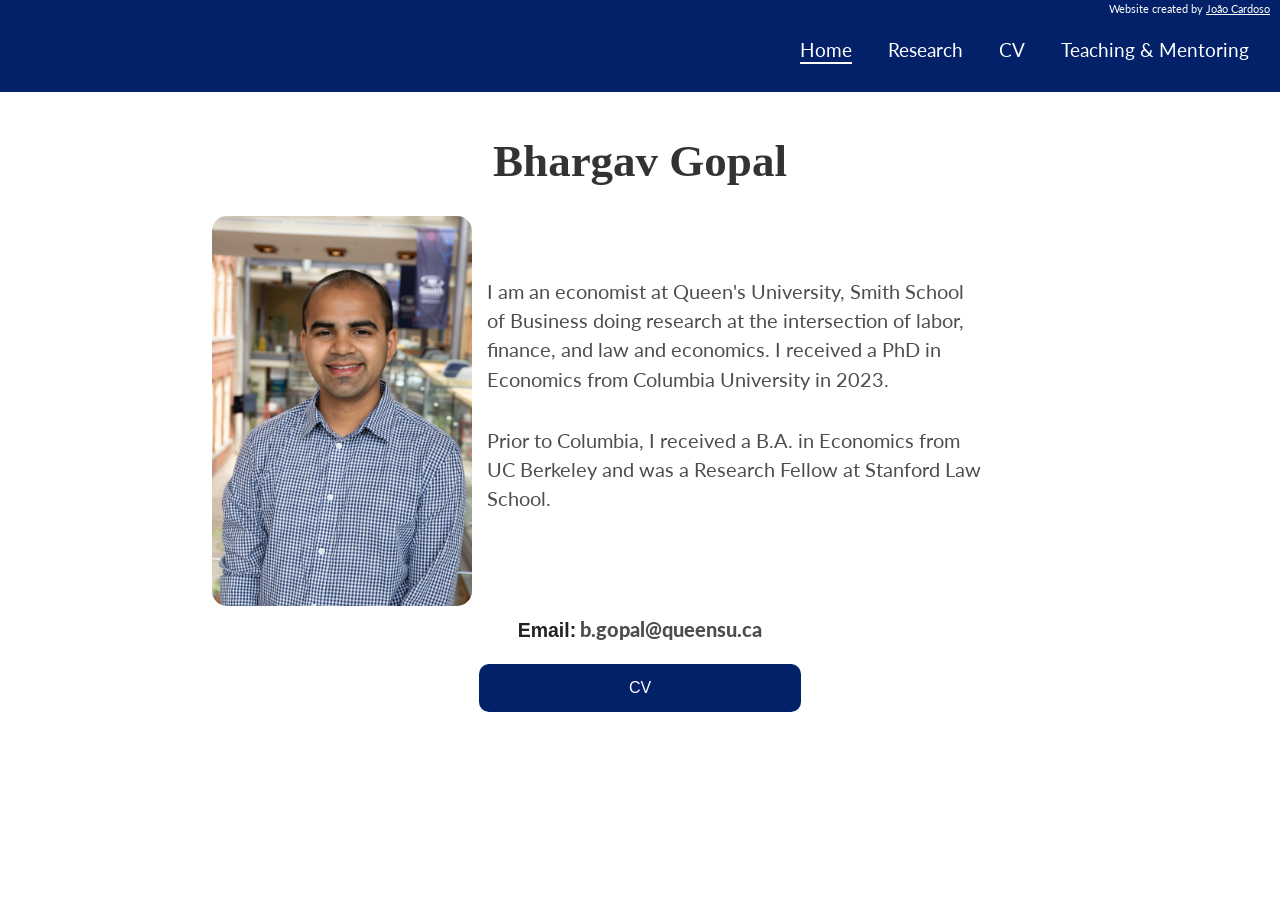
<file: index.html>
<!DOCTYPE html>
<html>
  <head>
    <title>Bhargav Gopal</title>
    <meta charset="utf-8" />
    <meta name="viewport" content="width=device-width, initial-scale=1" />
    <meta
      name="Bhargav Gopal's personal website"
      content="Developed by João Cardoso"
    />
    <meta name="author" content="João Cardoso" />
    <meta name="viewport" content="width=device-width, initial-scale=1" />
    <link rel="stylesheet" href="css/kube.css" />
    <link rel="stylesheet" href="css/custom.css" />
    <link
      href="https://fonts.googleapis.com/css?family=Lato:400,700"
      rel="stylesheet"
      type="text/css"
    />
  </head>
  <body>
    <!--Creator Credit-->
    <div class="credit">
      <p>
        Website created by
        <a href="https://www.linkedin.com/in/joaocardoso193/">João Cardoso</a>
      </p>
    </div>

    <!-- Navigation -->
    <div class="main-nav">
      <header class="group top-nav">
        <div
          class="navigation-toggle"
          data-tools="navigation-toggle"
          data-target="#navbar-1"
        >
          <span class="icon">Navigation</span>
        </div>
        <nav id="navbar-1" class="navbar item-nav">
          <ul>
            <li class="active"><a>Home</a></li>
            <li><a href="http://www.bhargavgopal.com/research">Research</a></li>
            <li><a href="http://www.bhargavgopal.com/cv">CV</a></li>
            <li>
              <a href="http://www.bhargavgopal.com/teaching">Teaching & Mentoring</a>
            </li>
          </ul>
        </nav>
      </header>
    </div>

    <!-- Introduction -->
    <div class="intro section">
      <div class="container" id="intro-container">
        <div>
          <div class="name">
            <h1>Bhargav Gopal</h1>
          </div>
          <div class="intro-text">
            <img src="img/headshot1.jpeg" alt="Avatar" />
            <div>
              <!-- /////////////////////////////////////////////////////////////////////////////////////////////////
              YOU CAN EDIT THE INTRO TEXT BY MODIFYING THE TEXT BELOW INSIDE THE '<p>' TAGS 
              ///////////////////////////////////////////////////////////////////////////////////////////////////// -->
              <p>
                I am an economist at Queen's University, Smith School of Business doing research
                at the intersection of labor, finance, and law and economics. I received a PhD in Economics from Columbia University in 2023. 
              </p>

              <p>
                Prior to Columbia, I received a B.A. in Economics from UC
                Berkeley and was a Research Fellow at Stanford Law School. 
              </p>
            </div>
          </div>
        </div>
      </div>
    </div>

    <!-- Contacts & CV -->
    <div class="contacts section">
      <div class="container">
        <label id="email-label">Email:</label>
        <a href="mailto: b.gopal@queensu.ca">b.gopal@queensu.ca</a>
        <div>
          <button
            onclick="window.open('resources/cv.pdf', '_blank');"
            id="cv-button"
          >
            CV
          </button>
        </div>
      </div>
    </div>
  </body>
</html>
</file>
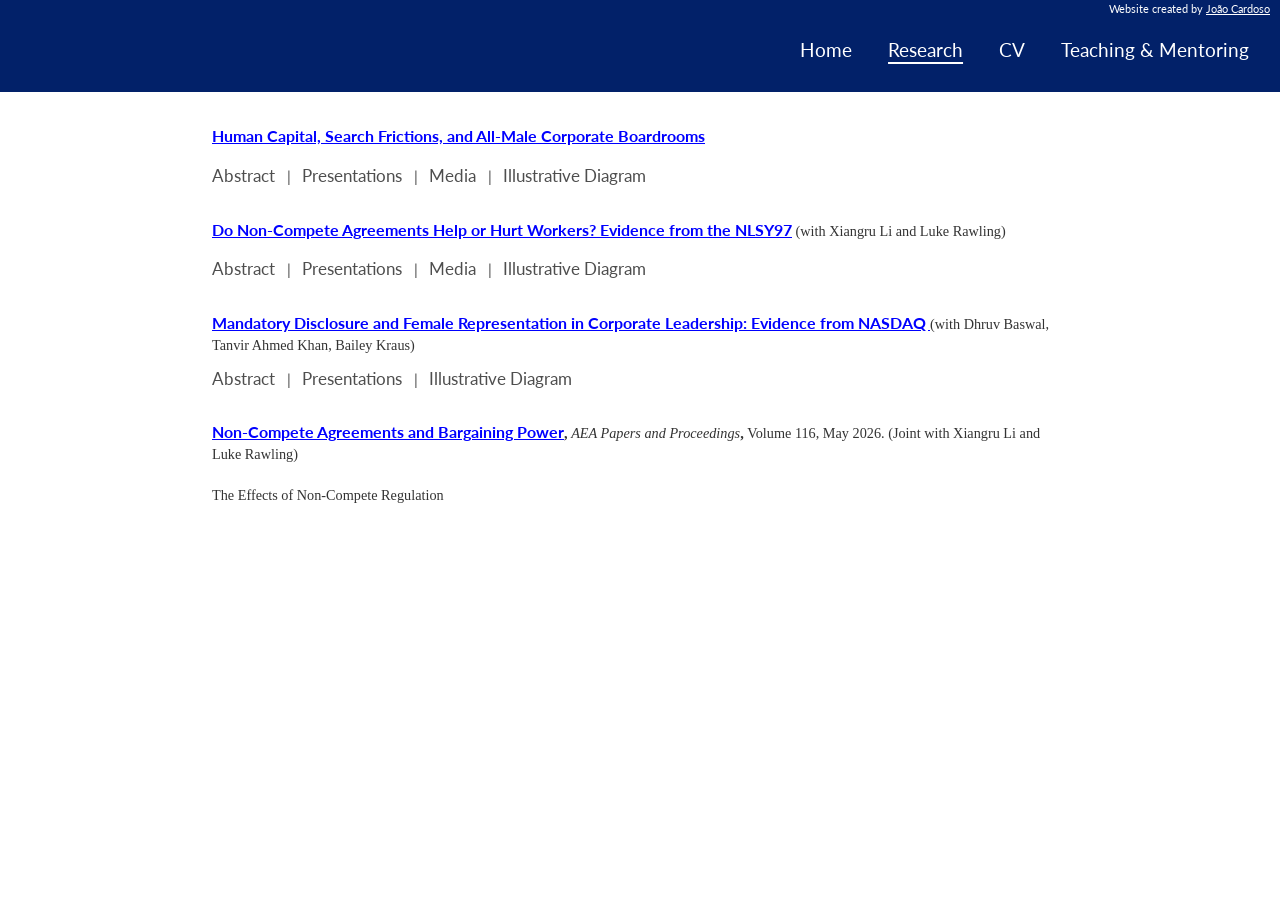
<file: research.html>
<!DOCTYPE html>
<html>
  <head>
    <title>Bhargav Gopal</title>
    <meta charset="utf-8" />
    <meta name="viewport" content="width=device-width, initial-scale=1" />
    <meta
      name="Bhargav Gopal's personal website"
      content="Developed by João Cardoso"
    />
    <meta name="author" content="João Cardoso" />
    <meta name="viewport" content="width=device-width, initial-scale=1" />
    <link rel="stylesheet" href="css/kube.css" />
    <link rel="stylesheet" href="css/custom.css" />
    <link
      href="https://fonts.googleapis.com/css?family=Lato:400,700"
      rel="stylesheet"
      type="text/css"
    />
    <style>
      .abstract-text {
        opacity: 0;
        visibility: hidden;
        max-height: 0;
        overflow: hidden;
        padding: 0;
        margin-top: 5px;
        transition: opacity 0.2s ease-in-out 0.165s, visibility 0.2s ease-in-out 0.165s, max-height 0.3s ease-in-out 0.165s, padding 0.2s ease-in-out 0.165s;
      }
      .abstract-container:hover .abstract-text {
        opacity: 1;
        visibility: visible;
        max-height: 2000px;
        padding: 10px;
        transition: opacity 0.2s ease-in-out 0.165s, visibility 0.2s ease-in-out 0.165s, max-height 0.3s ease-in-out 0.165s, padding 0.2s ease-in-out 0.165s;
      }
      .presentations-text {
        opacity: 0;
        visibility: hidden;
        max-height: 0;
        overflow: hidden;
        padding: 0;
        margin-top: 5px;
        transition: opacity 0.2s ease-in-out 0.33s, visibility 0.2s ease-in-out 0.33s, max-height 0.3s ease-in-out 0.33s, padding 0.2s ease-in-out 0.33s;
      }
      .presentations-container:hover .presentations-text {
        opacity: 1;
        visibility: visible;
        max-height: 2000px;
        padding: 10px;
        transition: opacity 0.2s ease-in-out 0.165s, visibility 0.2s ease-in-out 0.165s, max-height 0.3s ease-in-out 0.165s, padding 0.2s ease-in-out 0.165s;
      }
      .media-text {
        opacity: 0;
        visibility: hidden;
        max-height: 0;
        overflow: hidden;
        padding: 0;
        margin-top: 5px;
        transition: opacity 0.2s ease-in-out 0.33s, visibility 0.2s ease-in-out 0.33s, max-height 0.3s ease-in-out 0.33s, padding 0.2s ease-in-out 0.33s;
      }
      .media-container:hover .media-text {
        opacity: 1;
        visibility: visible;
        max-height: 2000px;
        padding: 10px;
        transition: opacity 0.2s ease-in-out 0.165s, visibility 0.2s ease-in-out 0.165s, max-height 0.3s ease-in-out 0.165s, padding 0.2s ease-in-out 0.165s;
      }
      .diagram-text {
        opacity: 0;
        visibility: hidden;
        max-height: 0;
        overflow: hidden;
        padding: 0;
        margin-top: 5px;
        transition: opacity 0.2s ease-in-out 0.33s, visibility 0.2s ease-in-out 0.33s, max-height 0.3s ease-in-out 0.33s, padding 0.2s ease-in-out 0.33s;
      }
      .diagram-container:hover .diagram-text {
        opacity: 1;
        visibility: visible;
        max-height: 2000px;
        padding: 10px;
        transition: opacity 0.2s ease-in-out 0.165s, visibility 0.2s ease-in-out 0.165s, max-height 0.3s ease-in-out 0.165s, padding 0.2s ease-in-out 0.165s;
      }
      .sections-container {
        display: inline-block;
        width: 100%;
      }
      .abstract-container,
      .presentations-container,
      .media-container,
      .diagram-container {
        display: inline-block;
        position: relative;
        margin: 0;
      }
      .section-label {
        font-weight: normal;
        font-size: 0.85em;
        display: inline-block;
      }
      .section-separator {
        margin: 0 0.5em;
        color: #4e4e4e;
      }
      .abstract-text,
      .presentations-text,
      .media-text {
        position: absolute;
        top: 100%;
        left: 0;
        z-index: 10;
        background: white;
        box-shadow: 0 2px 8px rgba(0,0,0,0.1);
        min-width: 300px;
        max-width: 900px;
        width: 90vw;
        white-space: normal;
      }
      .diagram-text {
        position: absolute;
        top: 100%;
        left: 0;
        z-index: 10;
        background: white;
        box-shadow: 0 2px 8px rgba(0,0,0,0.1);
        min-width: 400px;
        max-width: 2500px;
        white-space: normal;
      }
      /* Mobile/touch device styles - hide buttons on mobile */
      @media (hover: none) and (pointer: coarse),
      (max-width: 768px) {
        .sections-container {
          display: none !important;
        }
      }
      /* Desktop - hide link styling, show as normal text */
      /* Use (pointer: fine) to exclude touch devices like iPad that report hover */
      @media (hover: hover) and (pointer: fine) {
        .section-link-mobile {
          color: inherit;
          text-decoration: none;
          pointer-events: none;
        }
      }
    </style>
  </head>
  <body>
    <!--Creator Credit-->
    <div class="credit">
      <p>
        Website created by
        <a href="https://www.linkedin.com/in/joaocardoso193/">João Cardoso</a>
      </p>
    </div>

    <!-- Navigation -->
    <div class="main-nav">
      <header class="group top-nav">
        <div
          class="navigation-toggle"
          data-tools="navigation-toggle"
          data-target="#navbar-1"
        >
          <span class="icon">Navigation</span>
        </div>
        <nav id="navbar-1" class="navbar item-nav">
          <ul>
            <li><a href="http://www.bhargavgopal.com">Home</a></li>
            <li class="active"><a>Research</a></li>
            <li><a href="http://www.bhargavgopal.com/cv">CV</a></li>
            <li>
              <a href="http://www.bhargavgopal.com/teaching"
                >Teaching & Mentoring</a
              >
            </li>
          </ul>
        </nav>
      </header>
    </div>

    <div class="research section" id="research-section">
      <div class="container">
        <!-- /////////////////////////////////////////////////////////////////////////////////////////////////
        YOU CAN EDIT THE METADATA OF THE FIRST STUDY BY EDITING THE CONTENT INSIDE THE TAGS BELOW
        USE THE PROVIDED TEMPLATE TO ADD NEW STUDIES
        ///////////////////////////////////////////////////////////////////////////////////////////////////// -->
        <div class="study">
          <ul class="research-list list-flat">
            <li>
              <h2 style="font-size: 0.95em;">
                <a href="resources/paper1.pdf" target="_blank" style="color: blue;">Human Capital, Search Frictions, and All-Male Corporate Boardrooms</a>
              </h2>
            </li>
            <li class="sections-container">
              <span class="abstract-container">
                <a href="#paper1-abstract" class="section-label section-link-mobile">Abstract</a>
                <p id="paper1-abstract" class="abstract-text">
                  This study examines the role of search frictions and gendered differences in human capital in contributing to the persistence of all-male corporate boardrooms.
                  I use California's SB826, enacted in 2018 and requiring at least one female director on the corporate boards of listed firms by 2019, as a policy shock.
                  Using a difference-in-differences design comparing listed California-based firms to listed non-California based firms, I find the quota increased the female share of boards by 11 percentage points while increasing the share of out-of-network and first-time female directors by 3 percentage points.
                  Other measures of human capital and board quality remained stable. 
                  The traditional shift-share instrumental variables approach used in related research dramatically over-states point-estimates, as pre-reform diversity is correlated with firm-size and growth trajectories. 
                  My results indicate SB826 reduced firms' reliance on existing networks, suggesting that search frictions, rather than a lack of qualified candidates, previously contributed to the persistence of all-male boards.
                
                </p>
              </span>
              <span class="section-separator"> | </span>
              <span class="presentations-container">
                <a href="#paper1-presentations" class="section-label section-link-mobile">Presentations</a>
                <p id="paper1-presentations" class="presentations-text">
                  Interdisciplinary Seminar Series at Columbia University (2022), 
                  Discrimination and Diversity Workshop at University of East Anglia (2022), 
                  17th Annual Economics Graduate Student Conference at Washington University in St. Louis (2022), 
                  Society of Labor Economists (2024), 
                  Canadian Economics Association (2024, 2025)
                </p>
              </span>
              <span class="section-separator"> | </span>
              <span class="media-container">
                <a href="#paper1-media" class="section-label section-link-mobile">Media</a>
                <p id="paper1-media" class="media-text" style="font-size: 0.76em;">
                  <a href="https://smith.queensu.ca/insight/content/Why-Board-Gender-Quotas-Are-Nothing-to-Fear.php" target="_blank">Non-Technical Summary</a>
                </p>
              </span>
              <span class="section-separator"> | </span>
              <span class="diagram-container">
                <a href="#paper1-diagram" class="section-label section-link-mobile">Illustrative Diagram</a>
                <div id="paper1-diagram" class="diagram-text">
                  <img src="img/paper1.png" style="max-width: 1000px; width: 100%;" alt="Paper 1 Diagram" />
                </div>
              </span>
            </li>

          </ul>
        </div>

        <!-- /////////////////////////////////////////////////////////////////////////////////////////////////
        ADD NEW STUDIES BELOW USING THE PROVIDED TEMPLATE
        ///////////////////////////////////////////////////////////////////////////////////////////////////// -->

        <div class="study">
          <ul class="research-list list-flat">
            <li>
              <h2 style="font-size: 0.95em;">
                <a href="resources/paper2.pdf" target="_blank" style="color: blue;">Do Non-Compete Agreements Help or Hurt Workers? Evidence from the NLSY97</a> <span style="font-weight: normal;">(with Xiangru Li and Luke Rawling)</span>
              </h2>
            </li>

            <li class="sections-container">
              <span class="abstract-container">
                <a href="#paper2-abstract" class="section-label section-link-mobile">Abstract</a>
                <p id="paper2-abstract" class="abstract-text">

                 
While non-compete agreements (NCs) are common, the incentives driving their use across various segments of the labor market and effects on workers remain poorly understood. 
We show theoretically that for non-liquidity constrained workers, NCs compress the external wage profile and encourage firm-provided industry-specific human capital investments, which raises within-job wage growth. 
This model predicts NCs are used among workers with highly transferable skills. 
We also present a liquidity constraints model to understand NC usage among lower-wage workers.
This model shows that NCs reduce costly turnover, but do not incentivize human capital investments. 
Lower-wage workers who sign NCs receive a compensating wage differential, but contracted wages will fall below marginal product, lowering the labor share of income.
Using novel data on NC usage from the NLSY97, we find NCs are more commonly used among higher skilled workers who perform more sophisticated tasks and have higher returns on experience, consistent with NCs being used to resolve hold-up problems. 
Using a stacked difference-in-differences research design, we find that NCs raise job tenures by 6% and immediately increase wages by 10%. Six years after signing, the wage premium falls to 5%.
NCs increase wage growth for higher-wage workers but reduce wage growth for lower-wage workers. We find no evidence of increased investment in formal training or upgrading of skills, suggesting investments prompted by NCs are likely informal.
Our findings caution against blanket bans on NC usage.
          
                </p>
              </span>
              <span class="section-separator"> | </span>
              <span class="presentations-container">
                <a href="#paper2-presentations" class="section-label section-link-mobile">Presentations</a>
                <p id="paper2-presentations" class="presentations-text">
                  Queen's University Faculty-PhD Working Group (2024), 
                  Organizations and Markets Workshop at Smith School of Business (2024), 
                  European Association of Labor Economists (2024), 
                  Southern Economics Association (2024), 
                  Administrative Sciences Association of Canada (2025),
                  Canadian Public Economics Group (2025) by co-author, 
                  <a href="resources/aea_nc_slides.pdf" target="_blank" style="color: blue; font-size: inherit;">American Economics Association Non-Compete Agreements in Low-Wage Markets Session (2026): slides</a>,
                  Canadian Labour Economics Forum (2026),
                  Society of Labor Economists (planned 2026),
                  University of British Columbia, Stone Inequality Seminar Series (planned),
                  Ohio State (planned 2026),
                  IIOC (planned 2026)
                </p>
              </span>
              <span class="section-separator"> | </span>
              <span class="media-container">
                <a href="#paper2-media" class="section-label section-link-mobile">Media</a>
                <p id="paper2-media" class="media-text" style="font-size: 0.76em;">
                  <a href="https://smith.queensu.ca/insight/content/Should-Non-Compete-Agreements-Be-Non-Starters.php" target="_blank">Non-Technical Summary</a>, <a href="https://smith.queensu.ca/insight/content/Understanding-Non-Compete-Video.php" target="_blank">Video Interview</a>, <a href="https://www.thestar.com/business/noncompete-clauses-were-recently-banned-in-the-u-s-but-you-may-have-already-signed/article_295df646-08ac-11ef-ab02-1706ec797a60.html" target="_blank">Toronto Star</a>, <a href="https://atr.org/the-post-chevron-era-begins-with-a-gut-punch-to-the-ftcs-non-compete-ban/" target="_blank">Americans for Tax Reform</a>, <a href="https://www.cbc.ca/listen/live-radio/1-1414-bizdigest/clip/16177993-feds-unveil-supports-labour" target="_blank">CBC</a>
                </p>
              </span>
              <span class="section-separator"> | </span>
              <span class="diagram-container">
                <a href="#paper2-diagram" class="section-label section-link-mobile">Illustrative Diagram</a>
                <div id="paper2-diagram" class="diagram-text">
                  <img src="img/paper2.png" style="max-width: 1000px; width: 100%;" alt="Paper 2 Diagram" />
                </div>
              </span>
            </li>



          </ul>
        </div>

        <div class="study">
          <ul class="research-list list-flat">
            <li>
              <h2 style="font-size: 0.95em;">
                <a href="resources/paper3.pdf" target="_blank" style="color: blue;">Mandatory Disclosure and Female Representation in Corporate Leadership: Evidence from NASDAQ </a> <span style="font-weight: normal;">(with Dhruv Baswal, Tanvir Ahmed Khan, Bailey Kraus)</span>
              </h2>
            </li>
            <li class="sections-container">
              <span class="abstract-container">
                <a href="#disclosure-abstract" class="section-label section-link-mobile">Abstract</a>
                <p id="disclosure-abstract" class="abstract-text">
                  We study how firms and financial markets respond to mandates requiring disclosure of information. The context is NASDAQ’s board diversity rule, a comply-or-explain regulation requiring listed firms to disclose board gender composition and either appoint at least one female director or explain non-compliance. Unlike gender quotas, this disclosure-based mandate operates through market pressures rather than financial penalties, allowing reputational concerns to shape firm behavior. Using NYSE-listed firms as a control group, we find that mandatory disclosure increases female board representation by 5%, with effects concentrated among larger firms and those with higher pre-regulation Environmental, Social, and Governance ratings. Event-study evidence shows abnormal returns of approximately 0.5% for NASDAQ firms around regulatory approval and -0.5% around judicial repeal, with larger effects for firms with all-male boards. Firms that choose to explain most often cite supply-side constraints such as an inability to find qualified candidates. Our findings indicate that mandatory disclosure generates positive valuation effects but only modestly increases gender diversity in corporate leadership. 
                </p>
              </span>
              <span class="section-separator"> | </span>
              <span class="presentations-container">
                <a href="#disclosure-presentations" class="section-label section-link-mobile">Presentations</a>
                <p id="disclosure-presentations" class="presentations-text">
                  Queen's University Economics Brown Bag (2025), 
                  Queen's University Finance Brown Bag (2025), 
                  Southern Economics Association (2025), 
                  Administrative Sciences Association of Canada (2025)
                </p>
              </span>
              <span class="section-separator"> | </span>
              <span class="diagram-container">
                <a href="#disclosure-diagram" class="section-label section-link-mobile">Illustrative Diagram</a>
                <div id="disclosure-diagram" class="diagram-text">
                  <img src="img/paper3.png" style="max-width: 1000px; width: 100%;" alt="Mandatory Disclosure Diagram" />
                </div>
              </span>
            </li>
          </ul>
        </div>


        <div class="study">
          <ul class="research-list list-flat">
            <li>
              <h2 style="font-size: 0.95em;">
                <a href="resources/nc_pandp.pdf" target="_blank" style="color: blue;">Non-Compete Agreements and Bargaining Power</a>, <i style="font-weight: normal;">AEA Papers and Proceedings</i>, <span style="font-weight: normal;">Volume 116, May 2026.</span> <span style="font-weight: normal;">(Joint with Xiangru Li and Luke Rawling)</span>
              </h2>
            </li>
          </ul>
        </div>

        <div class="study">
          <ul class="research-list list-flat">
            <li>
              <h2 style="font-size: 0.95em; font-weight: normal;">
                The Effects of Non-Compete Regulation 
              </h2>
            </li>
          </ul>
        </div>


      </div>
    </div>
    <script>
      // Mobile toggle behavior - detect mobile more reliably (works on iOS and Android)
      function isMobileDevice() {
        // Check for touch capability (works on both iOS and Android)
        var hasTouch = ('ontouchstart' in window) || 
                       (navigator.maxTouchPoints > 0) || 
                       (navigator.msMaxTouchPoints > 0);
        
        // Check for mobile media query (works on both platforms)
        var isMobileMedia = window.matchMedia('(hover: none) and (pointer: coarse)').matches ||
                           window.matchMedia('(max-width: 768px)').matches;
        
        // Check user agent as fallback (for older browsers)
        var isMobileUA = /Android|webOS|iPhone|iPad|iPod|BlackBerry|IEMobile|Opera Mini/i.test(navigator.userAgent);
        
        return hasTouch && (isMobileMedia || isMobileUA || window.innerWidth <= 768);
      }
      
      function handleMobileToggle(link, e) {
        // Check if mobile on each event (in case of resize)
        var isMobile = isMobileDevice();
        
        // Only prevent default and toggle on mobile
        if (!isMobile) {
          return; // Let desktop behavior work
        }
        
        e.preventDefault();
        e.stopPropagation();
        e.stopImmediatePropagation();
        
        // Get the target element ID from the href
        var targetId = link.getAttribute('href');
        if (targetId && targetId.startsWith('#')) {
          targetId = targetId.substring(1);
        }
        var targetElement = document.getElementById(targetId);
        
        if (!targetElement) {
          return;
        }
        
        // Simple toggle - each button toggles its own content independently
        if (targetElement.classList.contains('mobile-active')) {
          // Close it
          targetElement.classList.remove('mobile-active');
          // Reset positioning
          targetElement.style.top = '';
          targetElement.style.left = '';
          targetElement.style.right = '';
        } else {
          // Open this one
          targetElement.classList.add('mobile-active');
          
          // Position content using fixed positioning relative to viewport
          // Use requestAnimationFrame for better cross-platform compatibility
          requestAnimationFrame(function() {
            var linkRect = link.getBoundingClientRect();
            var viewportHeight = window.innerHeight || document.documentElement.clientHeight;
            
            // Position directly below the button with minimal spacing (fixed is viewport-relative)
            var topPosition = linkRect.bottom + 2;
            
            // Ensure content doesn't go off-screen
            var maxTop = viewportHeight - 50; // Leave some space at bottom
            if (topPosition > maxTop) {
              // If it would go off-screen, position it above the button instead
              topPosition = Math.max(10, linkRect.top - 10);
            }
            
            // Set positioning (works on both iOS and Android)
            targetElement.style.top = topPosition + 'px';
            targetElement.style.left = '10px';
            targetElement.style.right = '10px';
            
            // Force reflow for Android browsers
            targetElement.offsetHeight;
          });
        }
      }
      
      function initMobileToggle() {
        // Add mobile class to body for CSS targeting
        if (isMobileDevice()) {
          document.body.classList.add('is-mobile');
        }
        
        // Always attach handlers, but only toggle on mobile
        // Skip links that already have handlers attached
        var allLinks = document.querySelectorAll('.section-link-mobile:not([data-mobile-handler])');
        
        allLinks.forEach(function(link) {
          // Mark as having handler attached to prevent duplicate handlers
          link.setAttribute('data-mobile-handler', 'true');
          
          var lastActionTime = 0;
          var actionHandled = false;
          
          // Unified handler function
          function handleTap(e) {
            if (!isMobileDevice()) {
              return;
            }
            
            var now = Date.now();
            // Prevent double-firing within 300ms
            if (actionHandled && (now - lastActionTime) < 300) {
              e.preventDefault();
              e.stopPropagation();
              return;
            }
            
            actionHandled = true;
            lastActionTime = now;
            
            e.preventDefault();
            e.stopPropagation();
            e.stopImmediatePropagation();
            
            // Handle the toggle
            handleMobileToggle(link, e);
            
            // Reset flag after delay
            setTimeout(function() {
              actionHandled = false;
            }, 350);
          }
          
          // Primary handler - use touchend for mobile (works on both iOS and Android)
          link.addEventListener('touchend', handleTap, { passive: false });
          
          // Click handler as fallback (for devices that need it)
          link.addEventListener('click', handleTap, { passive: false });
        });
      }
      
      // Run when DOM is ready
      function initializeWhenReady() {
        if (document.readyState === 'loading') {
          document.addEventListener('DOMContentLoaded', function() {
            initMobileToggle();
            // Retry after a short delay to catch any late-loading content
            setTimeout(initMobileToggle, 100);
          });
        } else {
          initMobileToggle();
          // Retry after a short delay to catch any late-loading content
          setTimeout(initMobileToggle, 100);
        }
      }
      
      initializeWhenReady();
      
      // Also initialize on window load as backup
      window.addEventListener('load', function() {
        initMobileToggle();
      });
      
      // Re-check on resize in case device orientation changes
      window.addEventListener('resize', function() {
        if (isMobileDevice()) {
          document.body.classList.add('is-mobile');
        } else {
          document.body.classList.remove('is-mobile');
        }
        // Re-initialize handlers on resize in case layout changed
        initMobileToggle();
      });
    </script>
  </body>
</html>
</file>
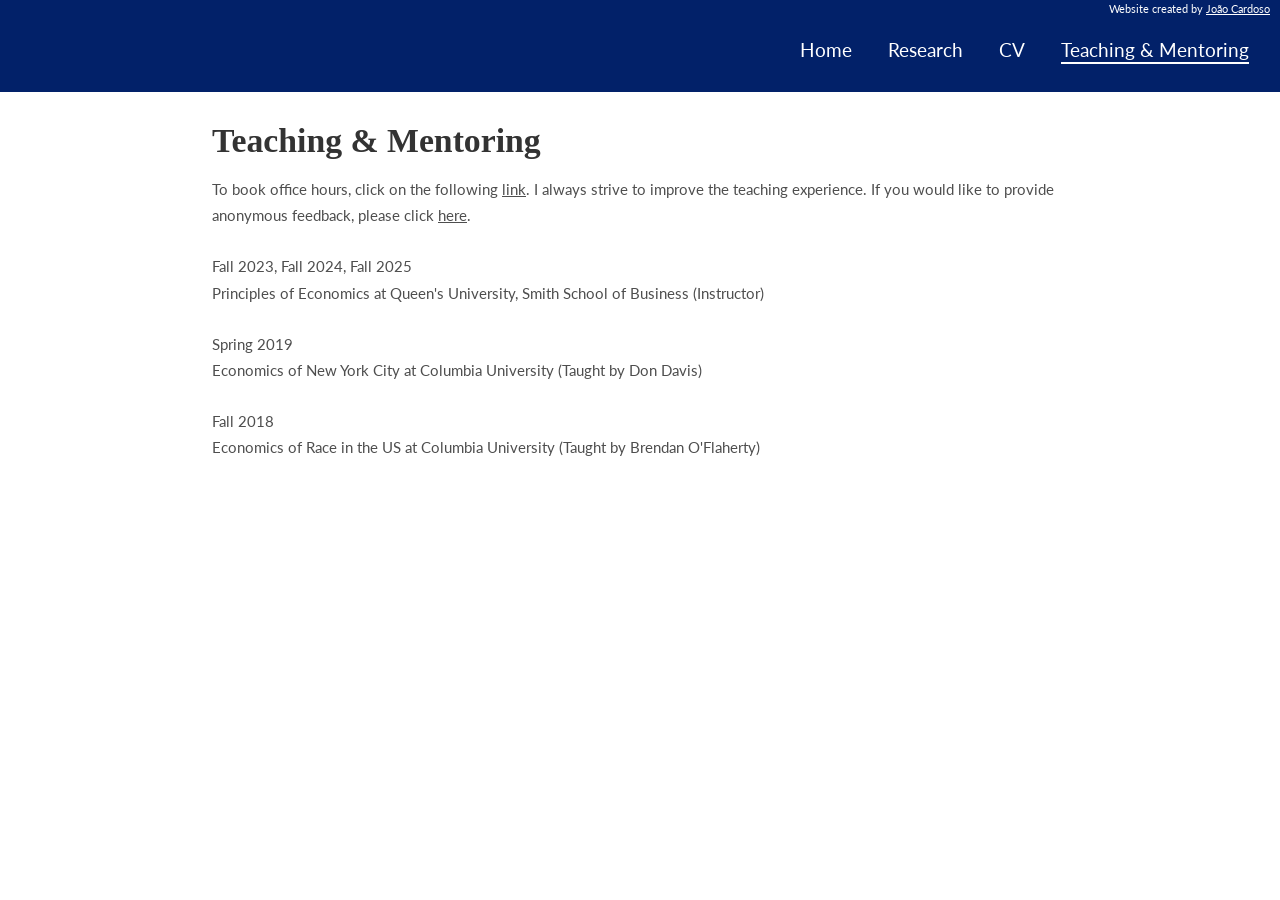
<file: teaching.html>
<!DOCTYPE html>
<html>
  <head>
    <title>Bhargav Gopal</title>
    <meta charset="utf-8" />
    <meta name="viewport" content="width=device-width, initial-scale=1" />
    <meta
      name="Bhargav Gopal's personal website"
      content="Developed by João Cardoso"
    />
    <meta name="author" content="João Cardoso" />
    <meta name="viewport" content="width=device-width, initial-scale=1" />
    <link rel="stylesheet" href="css/kube.css" />
    <link rel="stylesheet" href="css/custom.css" />
    <link
      href="https://fonts.googleapis.com/css?family=Lato:400,700"
      rel="stylesheet"
      type="text/css"
    />
  </head>
  <body>
    <!-- Creator Credit-->
    <div class="credit">
      <p>
        Website created by
        <a href="https://www.linkedin.com/in/joaocardoso193/">João Cardoso</a>
      </p>
    </div>

    <!-- Navigation -->
    <div class="main-nav">
      <header class="group top-nav">
        <div
          class="navigation-toggle"
          data-tools="navigation-toggle"
          data-target="#navbar-1"
        >
          <span class="icon">Navigation</span>
        </div>
        <nav id="navbar-1" class="navbar item-nav">
          <ul>
            <li><a href="http://www.bhargavgopal.com">Home</a></li>
            <li><a href="http://www.bhargavgopal.com/research">Research</a></li>
            <li><a href="http://www.bhargavgopal.com/cv">CV</a></li>
            <li class="active">
              <a>Teaching & Mentoring</a>
            </li>
          </ul>
        </nav>
      </header>
    </div>

    <!-- Teaching Section -->
    <div id="teaching-section">
      <div class="container">
        <h1>Teaching &amp; Mentoring</h1>
        <p>To book office hours, click on the following <a href="https://calendly.com/pf52-queensu/office-hours" target="_blank">link</a>. I always strive to improve the teaching experience. If you would like to provide anonymous feedback, please click <a href="https://docs.google.com/forms/d/e/1FAIpQLScwtEfVstgXoco_jrth5vFbeKcob8x1xVT4OyxhMtswihJTAw/viewform?usp=sharing&ouid=101722533948059651258" target="_blank">here</a>.</p>
        <ul class="teaching-list list-flat">
          <li>Fall 2023, Fall 2024, Fall 2025 </li>
          <li>Principles of Economics at Queen's University, Smith School of Business (Instructor)</li>
        </ul>
        <ul class="teaching-list list-flat">
          <li>Spring 2019</li>
          <li>Economics of New York City at Columbia University (Taught by Don Davis)</li>

        </ul>
        <ul class="teaching-list list-flat">
          <li>Fall 2018</li>
          <li>Economics of Race in the US at Columbia University (Taught by Brendan O'Flaherty)</li>

        </ul>

        <!-- The block with teaching statement and diversity statement links has been removed as requested. -->
      </div>
    </div>
  </body>
</html>
</file>
<file: css/kube.css>
/*
 *  Adapted from Draco HTML Template by @flamekaizar
*/

/* =Reset
-----------------------------------------------------------------------------*/
*,
*:before,
*:after {
  -webkit-box-sizing: border-box;
  -moz-box-sizing: border-box;
  box-sizing: border-box;
}
html {
  font-family: sans-serif;
  -ms-text-size-adjust: 100%;
  -webkit-text-size-adjust: 100%;
}
html,
body,
div,
span,
object,
iframe,
p,
blockquote,
pre,
a,
abbr,
acronym,
address,
big,
cite,
code,
del,
dfn,
em,
img,
ins,
kbd,
q,
s,
samp,
small,
strike,
strong,
sub,
sup,
tt,
var,
b,
u,
i,
center,
dl,
dt,
dd,
ol,
ul,
li,
fieldset,
form,
label,
legend,
table,
caption,
tbody,
tfoot,
thead,
tr,
th,
td,
article,
aside,
canvas,
details,
embed,
figure,
figcaption,
footer,
header,
hgroup,
menu,
nav,
output,
ruby,
section,
summary,
time,
mark,
audio,
video,
h1,
h2,
h3,
h4,
h5,
h6 {
  margin: 0;
  padding: 0;
  border: 0;
  outline: 0;
  font-size: 100%;
  vertical-align: baseline;
  background: transparent;
}
a:active,
a:hover {
  outline: 0;
}
article,
aside,
details,
figcaption,
figure,
footer,
header,
hgroup,
main,
nav,
section,
embed,
object,
iframe,
audio,
video,
canvas,
progress,
meter,
output,
textarea {
  display: block;
}
audio:not([controls]) {
  display: none;
  height: 0;
}
/* To prevent some browsers from inserting quotes on q and p */
blockquote,
q {
  quotes: none;
}
blockquote p:before,
blockquote p:after,
q:before,
q:after {
  content: "";
  content: none;
}
/* Table reset */
table {
  border-collapse: collapse;
  border-spacing: 0;
}
caption,
th,
td {
  text-align: left;
  vertical-align: top;
}
thead th,
thead td {
  font-weight: bold;
  vertical-align: bottom;
}
/* Image inside */
a img,
th img,
td img {
  vertical-align: top;
}
button,
input,
select,
textarea {
  margin: 0;
}
textarea {
  overflow: auto;
  vertical-align: top;
  resize: vertical;
}
/* Normalize buttons in IE */
button {
  width: auto;
  overflow: visible;
}
/* Hand cursor on clickable controls */
input[type="reset"],
input[type="submit"],
input[type="file"],
input[type="radio"],
input[type="checkbox"],
select,
button {
  cursor: pointer;
}
/* Trick with vertical align for radio and checkbox  */
input[type="radio"],
input[type="checkbox"] {
  font-size: 110%;
  position: relative;
  top: -1px;
  margin-right: 3px;
}
/* Normalize search fields */
input[type="search"] {
  -webkit-appearance: textfield;
}
input[type="search"]::-webkit-search-decoration,
input[type="search"]::-webkit-search-cancel-button {
  -webkit-appearance: none;
}
/* Normalize horizontal line */
hr {
  display: block;
  height: 1px;
  border: 0;
  border-top: 1px solid #ddd;
}
/* Responsive media */
img,
video,
audio,
embed,
object {
  max-width: 100%;
}
img,
video,
embed,
object {
  height: auto;
}
embed,
object {
  height: 100%;
}
img {
  vertical-align: middle;
  -ms-interpolation-mode: bicubic;
}
/* =Typography
-----------------------------------------------------------------------------*/
body {
  font-family: "Helvetica Neue", Helvetica, Tahoma, sans-serif;
  font-size: 0.9375em;
  line-height: 1.65em;
  background: #ffffff;
  color: #222222;
}
/* =Links
-----------------------------------------------------------------------------*/
a {
  color: #134da5;
}
a:focus,
a:hover {
  color: #de2c3b;
}
/* =Headings
-----------------------------------------------------------------------------*/
h1,
h2,
h3,
h4,
h5,
h6,
.h1,
.h2,
.h3,
.h4,
.h5,
.h6 {
  font-family: "Helvetica Neue", Helvetica, Tahoma, sans-serif;
  font-weight: bold;
  color: #000000;
  text-rendering: optimizeLegibility;
  margin: 0 0 0.5em 0;
}
h1,
.h1,
h2,
.h2 {
  line-height: 1.1;
}
h3,
.h3,
h4,
.h4 {
  line-height: 1.3;
}
h1,
.h1 {
  font-size: 2.25em;
}
h2,
.h2 {
  font-size: 1.5em;
  margin-bottom: 0.7em;
}
h3,
.h3 {
  font-size: 1.3125em;
}
h4,
.h4 {
  font-size: 1.125em;
}
h5,
.h5 {
  font-size: 1em;
}
h6,
.h6 {
  font-size: 0.75em;
  /* text-transform: uppercase; */
}
/* =Lead
-----------------------------------------------------------------------------*/
.lead {
  font-size: 1.3125em;
  line-height: 1.5;
  margin-bottom: 1.0999999999999999em;
}
/* =Line height and margin
-----------------------------------------------------------------------------*/
p,
ul,
ol,
dl,
dd,
dt,
blockquote,
td,
th {
  line-height: 1.65em;
}
ul,
ol,
ul ul,
ol ol,
ul ol,
ol ul {
  margin: 0 0 0 3.3em;
}
ul li,
ol li {
  text-align: left;
}
ol ol li {
  list-style-type: lower-alpha;
}
ol ol ol li {
  list-style-type: lower-roman;
}
p,
ul,
ol,
dl,
blockquote,
hr,
pre,
table,
form,
fieldset,
figure,
address {
  margin-bottom: 1.65em;
}
/* =Blockquote
-----------------------------------------------------------------------------*/
blockquote {
  position: relative;
  font-style: italic;
  font-size: 1.125em;
  margin-left: 2.4749999999999996em;
  padding-left: 1.65em;
  border-left: 2px solid #dddddd;
}
blockquote p {
  margin-bottom: 0.5em;
}
blockquote small,
cite {
  color: rgba(0, 0, 0, 0.4);
  font-style: italic;
}
small,
blockquote cite {
  font-size: 12.75px;
  line-height: 1;
}
/* =Address
-----------------------------------------------------------------------------*/
address {
  font-style: normal;
}
/* =Definition list
-----------------------------------------------------------------------------*/
dl dt {
  font-weight: bold;
}
dd {
  margin-left: 1.65em;
}
/* =Text-level
-----------------------------------------------------------------------------*/
s,
del {
  text-decoration: line-through;
}
abbr[title],
dfn[title] {
  border-bottom: 1px dotted #0f0f0f;
  cursor: help;
}
strong,
b {
  font-weight: bold;
}
em,
i {
  font-style: italic;
}
sub,
sup {
  font-size: 11.25px;
  line-height: 0;
  position: relative;
}
sup {
  top: -0.5em;
}
sub {
  bottom: -0.25em;
}
figcaption {
  margin: 0.3em 0;
  font-size: 12.75px;
  font-style: italic;
}
ins,
u {
  text-decoration: underline;
}
mark {
  background-color: #ffc800;
  color: #0f0f0f;
  text-decoration: none;
}
/* =Code
-----------------------------------------------------------------------------*/
pre,
code,
kbd,
samp,
var,
output {
  font-size: 90%;
  font-style: normal;
  font-family: Menlo, Monaco, Consolas, "Courier New", monospace;
}
pre {
  margin-top: 1.65em;
  font-size: 100%;
  line-height: 1.5;
  color: #222222;
  overflow: auto;
}
code,
samp,
kbd {
  padding: 3px 6px 2px 6px;
  display: inline-block;
  line-height: 1;
  border-radius: 2px;
}
code {
  background: #f4f4f4;
  border: 1px solid #d4d4d4;
}
pre code {
  font-size: 100%;
  border: none;
  padding: 0;
  background: none;
  line-height: 1.65em;
}
var {
  color: rgba(0, 0, 0, 0.5);
}
samp {
  background: #d3e3fb;
  border: 1px solid #b2cef8;
}
kbd {
  background: #0f0f0f;
  color: rgba(255, 255, 255, 0.85);
  white-space: nowrap;
}
/* =Form
-----------------------------------------------------------------------------*/
button:active,
button:focus {
  outline: none;
}
textarea,
select {
  font-family: "Helvetica Neue", Helvetica, Tahoma, sans-serif;
  font-size: 1em;
  box-shadow: none;
}
textarea,
select[multiple],
select[multiple="multiple"] {
  padding: 0.3em 0.35em;
  line-height: 1.35em;
  width: 100%;
}
input[type="text"],
input[type="password"],
input[type="email"],
input[type="url"],
input[type="phone"],
input[type="tel"],
input[type="number"],
input[type="datetime"],
input[type="date"],
input[type="month"],
input[type="color"],
input[type="time"],
input[type="search"],
input[type="datetime-local"] {
  font-family: "Helvetica Neue", Helvetica, Tahoma, sans-serif;
  font-size: 1em;
  box-shadow: none;
  padding: 0.3em 0.35em;
  line-height: 1.65em;
  border-radius: 0;
  outline: none;
}
select[multiple],
select[multiple="multiple"],
textarea,
input[type="text"],
input[type="password"],
input[type="email"],
input[type="url"],
input[type="phone"],
input[type="tel"],
input[type="number"],
input[type="datetime"],
input[type="date"],
input[type="month"],
input[type="color"],
input[type="time"],
input[type="search"],
input[type="datetime-local"] {
  background: #ffffff;
  border: 1px solid #cccccc;
  position: relative;
  z-index: 2;
  -webkit-appearance: none;
}
textarea[disabled],
input[type="text"][disabled],
input[type="password"][disabled],
input[type="email"][disabled],
input[type="url"][disabled],
input[type="phone"][disabled],
input[type="tel"][disabled],
input[type="number"][disabled],
input[type="datetime"][disabled],
input[type="date"][disabled],
input[type="month"][disabled],
input[type="color"][disabled],
input[type="time"][disabled],
input[type="search"][disabled],
input[type="datetime-local"][disabled] {
  resize: none;
  color: rgba(0, 0, 0, 0.5);
}
select[disabled],
input[type="checkbox"][disabled],
input[type="radio"][disabled] {
  cursor: default;
}
input::-moz-focus-inner,
button::-moz-focus-inner {
  border: 0;
  padding: 0;
}
input[type="range"] {
  position: relative;
  top: 3px;
}
select {
  margin-bottom: 0 !important;
}
fieldset {
  padding: 1.65em;
  margin-bottom: 1.65em;
  border: 1px solid #cccccc;
}
fieldset *:last-child {
  margin-bottom: 0 !important;
}
legend {
  font-weight: bold;
  padding: 0 1em;
  margin-left: -1em;
}
/* =Tables
-----------------------------------------------------------------------------*/
table {
  max-width: 100%;
  width: 100%;
  empty-cells: show;
}
table caption {
  /* text-transform: uppercase; */
  padding: 0 1.0999999999999999em;
  color: rgba(0, 0, 0, 0.4);
  font-size: 12.75px;
}
table th,
table td {
  border-bottom: 1px solid #eeeeee;
  padding: 0.825em 1.0999999999999999em;
}
table tfoot th,
table tfoot td {
  color: rgba(0, 0, 0, 0.4);
}
/* =Grid
-----------------------------------------------------------------------------*/
.units-container:after,
.units-row:after {
  content: "";
  display: table;
  clear: both;
}
.units-container:after,
.units-row:after {
  content: "";
  display: table;
  clear: both;
}
.units-container {
  /* it's the trick to not collapse padding-top in the child element */

  padding-top: 1px;
  margin-top: -1px;
}
.units-row {
  margin-bottom: 1.65em;
}
.width-100,
.unit-100 {
  width: 100%;
}
.width-90,
.unit-90 {
  width: 90%;
}
.width-80,
.unit-80 {
  width: 80%;
}
.width-75,
.unit-75 {
  width: 75%;
}
.width-70,
.unit-70 {
  width: 70%;
}
.width-66,
.unit-66 {
  width: 66.6%;
}
.width-65,
.unit-65 {
  width: 65%;
}
.width-60,
.unit-60 {
  width: 60%;
}
.width-50,
.unit-50 {
  width: 50%;
  font-size: 1em;
}
.width-40,
.unit-40 {
  width: 40%;
}
.width-35,
.unit-35 {
  width: 35%;
}
.width-33,
.unit-33 {
  width: 33.3%;
}
.width-30,
.unit-30 {
  width: 30%;
}
.width-25,
.unit-25 {
  width: 25%;
}
.width-20,
.unit-20 {
  width: 20%;
}
.width-10,
.unit-10 {
  width: 10%;
}
.units-row .unit-90,
.units-row .unit-80,
.units-row .unit-75,
.units-row .unit-70,
.units-row .unit-66,
.units-row .unit-65,
.units-row .unit-60,
.units-row .unit-50,
.units-row .unit-40,
.units-row .unit-35,
.units-row .unit-33,
.units-row .unit-30,
.units-row .unit-25,
.units-row .unit-20,
.units-row .unit-10 {
  float: left;
  margin-left: 3%;
}
.units-row .unit-90:first-child,
.units-row .unit-80:first-child,
.units-row .unit-75:first-child,
.units-row .unit-70:first-child,
.units-row .unit-66:first-child,
.units-row .unit-65:first-child,
.units-row .unit-60:first-child,
.units-row .unit-50:first-child,
.units-row .unit-40:first-child,
.units-row .unit-35:first-child,
.units-row .unit-33:first-child,
.units-row .unit-30:first-child,
.units-row .unit-25:first-child,
.units-row .unit-20:first-child,
.units-row .unit-10:first-child {
  margin-left: 0;
}
.units-row .unit-90 {
  width: 89.7%;
}
.units-row .unit-80 {
  width: 79.4%;
}
.units-row .unit-75 {
  width: 74.25%;
}
.units-row .unit-70 {
  width: 69.1%;
}
.units-row .unit-66 {
  width: 65.66666666666666%;
}
.units-row .unit-65 {
  width: 65.66666666666666%;
}
.units-row .unit-60 {
  width: 58.800000000000004%;
}
.units-row .unit-50 {
  width: 48.5%;
}
.units-row .unit-40 {
  width: 38.2%;
}
.units-row .unit-35 {
  width: 31.333333333333332%;
}
.units-row .unit-33 {
  width: 31.333333333333332%;
}
.units-row .unit-30 {
  width: 27.9%;
}
.units-row .unit-25 {
  width: 22.75%;
}
.units-row .unit-20 {
  width: 17.6%;
}
.units-row .unit-10 {
  width: 7.3%;
}
.unit-push-90,
.unit-push-80,
.unit-push-75,
.unit-push-70,
.unit-push-66,
.unit-push-65,
.unit-push-60,
.unit-push-50,
.unit-push-40,
.unit-push-35,
.unit-push-33,
.unit-push-30,
.unit-push-25,
.unit-push-20,
.unit-push-10 {
  position: relative;
}
.unit-push-90 {
  left: 92.7%;
}
.unit-push-80 {
  left: 82.4%;
}
.unit-push-75 {
  left: 77.25%;
}
.unit-push-70 {
  left: 72.1%;
}
.unit-push-66 {
  left: 68.66666666666666%;
}
.unit-push-65 {
  left: 68.66666666666666%;
}
.unit-push-60 {
  left: 61.800000000000004%;
}
.unit-push-50 {
  left: 51.5%;
}
.unit-push-40 {
  left: 41.2%;
}
.unit-push-35 {
  left: 34.33333333333333%;
}
.unit-push-33 {
  left: 34.33333333333333%;
}
.unit-push-30 {
  left: 30.9%;
}
.unit-push-25 {
  left: 25.75%;
}
.unit-push-20 {
  left: 20.6%;
}
.unit-push-10 {
  left: 10.3%;
}
.units-row .unit-push-right {
  float: right;
}
.units-row .unit-role-right {
  margin-left: 3%;
  float: right;
}
.units-row .unit-role-left {
  margin-left: 0;
}
.centered,
.unit-centered {
  float: none !important;
  margin: 0 auto !important;
}
.unit-padding {
  padding: 1.65em;
}
.units-padding .unit-100,
.units-padding .unit-90,
.units-padding .unit-80,
.units-padding .unit-75,
.units-padding .unit-70,
.units-padding .unit-66,
.units-padding .unit-65,
.units-padding .unit-60,
.units-padding .unit-50,
.units-padding .unit-40,
.units-padding .unit-35,
.units-padding .unit-33,
.units-padding .unit-30,
.units-padding .unit-25,
.units-padding .unit-20,
.units-padding .unit-10 {
  padding: 1.65em;
}
.units-split .unit-90,
.units-split .unit-80,
.units-split .unit-75,
.units-split .unit-70,
.units-split .unit-66,
.units-split .unit-65,
.units-split .unit-60,
.units-split .unit-50,
.units-split .unit-40,
.units-split .unit-35,
.units-split .unit-33,
.units-split .unit-30,
.units-split .unit-25,
.units-split .unit-20,
.units-split .unit-10 {
  margin-left: 0;
}
.units-split .unit-90 {
  width: 90%;
}
.units-split .unit-80 {
  width: 80%;
}
.units-split .unit-75 {
  width: 75%;
}
.units-split .unit-70 {
  width: 70%;
}
.units-split .unit-66 {
  width: 66.6%;
}
.units-split .unit-65 {
  width: 65%;
}
.units-split .unit-60 {
  width: 60%;
}
.units-split .unit-50 {
  width: 50%;
}
.units-split .unit-40 {
  width: 40%;
}
.units-split .unit-35 {
  width: 35%;
}
.units-split .unit-33 {
  width: 33.3%;
}
.units-split .unit-30 {
  width: 30%;
}
.units-split .unit-25 {
  width: 25%;
}
.units-split .unit-20 {
  width: 20%;
}
.units-split .unit-10 {
  width: 10%;
}
/* =Blocks
-----------------------------------------------------------------------------*/
.blocks-2,
.blocks-3,
.blocks-4,
.blocks-5,
.blocks-6 {
  padding-left: 0;
  list-style: none;
  margin-left: -3%;
}
.blocks-2:after,
.blocks-3:after,
.blocks-4:after,
.blocks-5:after,
.blocks-6:after {
  content: "";
  display: table;
  clear: both;
}
.blocks-2:after,
.blocks-3:after,
.blocks-4:after,
.blocks-5:after,
.blocks-6:after {
  content: "";
  display: table;
  clear: both;
}
.blocks-2 > li,
.blocks-3 > li,
.blocks-4 > li,
.blocks-5 > li,
.blocks-6 > li {
  height: auto;
  float: left;
  margin-bottom: 1.65em;
  margin-left: 3%;
}
.blocks-2 > li ul,
.blocks-3 > li ul,
.blocks-4 > li ul,
.blocks-5 > li ul,
.blocks-6 > li ul {
  list-style-type: disc;
}
.blocks-2 > li ul ul,
.blocks-3 > li ul ul,
.blocks-4 > li ul ul,
.blocks-5 > li ul ul,
.blocks-6 > li ul ul {
  list-style-type: circle;
}
.blocks-2 > li li,
.blocks-3 > li li,
.blocks-4 > li li,
.blocks-5 > li li,
.blocks-6 > li li {
  float: none;
  margin: 0;
}
.blocks-2 > li {
  width: 47%;
}
.blocks-3 > li {
  width: 30.333333333333332%;
}
.blocks-4 > li {
  width: 22%;
}
.blocks-5 > li {
  width: 17%;
}
.blocks-6 > li {
  width: 13.666666666666666%;
}
.block-first {
  clear: both;
}
/* =Tables
-----------------------------------------------------------------------------*/
table.table-bordered td,
table.table-bordered th {
  border: 1px solid #eeeeee;
}
table.table-simple td,
table.table-simple th,
table.table-simple caption {
  border: none;
  padding-left: 0;
}
table.table-flat td,
table.table-flat th,
table.table-flat caption {
  border: none;
  padding: 0;
}
table.table-stroked td,
table.table-stroked th {
  border-bottom: 1px solid #eeeeee;
}
table.table-stripped tbody tr:nth-child(odd) td {
  background: #f8f8f8;
}
table.table-hovered tbody tr:hover td {
  background-color: #f4f4f4;
}
/* Responsive Tables */
.table-container {
  width: 100%;
  overflow: auto;
  margin-bottom: 1.65em;
}
.table-container table {
  margin-bottom: 0;
}
.table-container::-webkit-scrollbar {
  -webkit-appearance: none;
  width: 14px;
  height: 14px;
}
.table-container::-webkit-scrollbar-thumb {
  border-radius: 8px;
  border: 3px solid #fff;
  background-color: rgba(0, 0, 0, 0.3);
}
/* =Forms
-----------------------------------------------------------------------------*/
.forms .btn,
.forms input[type="submit"].btn,
.forms button,
.forms input[type="submit"],
.forms input[type="reset"] {
  padding: 0.3625em 1.3em;
}
.forms .btn-outline {
  padding: 0.3em 1.3em;
}
.forms .btn-outline.bold {
  padding: 0.2375em 1.3em;
}
.forms label {
  display: block;
  margin-bottom: 1.0999999999999999em;
}
.forms input[type="text"],
.forms input[type="password"],
.forms input[type="email"],
.forms input[type="url"],
.forms input[type="phone"],
.forms input[type="tel"],
.forms input[type="number"],
.forms input[type="datetime"],
.forms input[type="date"],
.forms input[type="month"],
.forms input[type="color"],
.forms input[type="time"],
.forms input[type="search"],
.forms input[type="range"],
.forms input[type="file"],
.forms input[type="datetime-local"],
.forms textarea,
.forms select {
  display: block;
}
.forms-inline input[type="text"],
.forms-inline-list input[type="text"],
.forms-inline input[type="password"],
.forms-inline-list input[type="password"],
.forms-inline input[type="email"],
.forms-inline-list input[type="email"],
.forms-inline input[type="url"],
.forms-inline-list input[type="url"],
.forms-inline input[type="phone"],
.forms-inline-list input[type="phone"],
.forms-inline input[type="tel"],
.forms-inline-list input[type="tel"],
.forms-inline input[type="number"],
.forms-inline-list input[type="number"],
.forms-inline input[type="datetime"],
.forms-inline-list input[type="datetime"],
.forms-inline input[type="date"],
.forms-inline-list input[type="date"],
.forms-inline input[type="month"],
.forms-inline-list input[type="month"],
.forms-inline input[type="color"],
.forms-inline-list input[type="color"],
.forms-inline input[type="time"],
.forms-inline-list input[type="time"],
.forms-inline input[type="search"],
.forms-inline-list input[type="search"],
.forms-inline input[type="range"],
.forms-inline-list input[type="range"],
.forms-inline input[type="file"],
.forms-inline-list input[type="file"],
.forms-inline input[type="datetime-local"],
.forms-inline-list input[type="datetime-local"],
.forms-inline textarea,
.forms-inline-list textarea,
.forms-inline select,
.forms-inline-list select {
  display: inline-block;
}
.forms-list,
.forms-inline,
.forms-inline-list {
  margin: 0;
  padding: 0;
  margin-bottom: 1.0999999999999999em;
  list-style: none;
}
.forms-list label,
.forms-inline label,
.forms-inline-list li,
.forms-inline-list li label {
  display: inline-block;
  margin-bottom: 0;
}
.forms-inline-list li label {
  margin-right: 0.825em;
}
.forms-inline-list li {
  margin-bottom: 3px;
}
.forms-list li {
  margin-bottom: 6px;
}
.forms-desc {
  margin-top: 4px;
  color: rgba(0, 0, 0, 0.4);
  font-size: 12.75px;
  line-height: 1.4em;
}
input[type="text"],
input[type="password"],
input[type="email"],
input[type="url"],
input[type="phone"],
input[type="tel"],
input[type="number"],
input[type="datetime"],
input[type="date"],
input[type="month"],
input[type="color"],
input[type="time"],
input[type="search"],
input[type="datetime-local"],
textarea {
  -moz-transition: border ease 0.5s;
  transition: border ease 0.5s;
}
/* States */
.error,
.success {
  font-weight: normal;
  font-size: 12.75px;
}
input.input-error,
textarea.input-error,
select.input-error,
.input-error {
  border-color: #de2c3b;
  box-shadow: 0 0 0 2px rgba(222, 44, 59, 0.3),
    0 1px 2px rgba(0, 0, 0, 0.2) inset;
}
input.input-success,
textarea.input-success,
select.input-success,
.input-success {
  border-color: #2c9f42;
  box-shadow: 0 0 0 2px rgba(44, 159, 66, 0.3),
    0 1px 2px rgba(0, 0, 0, 0.2) inset;
}
input.input-gray,
textarea.input-gray,
select.input-gray,
.input-gray {
  border-color: #b3b6b7;
  box-shadow: 0 0 0 2px rgba(179, 182, 183, 0.4),
    0 1px 2px rgba(0, 0, 0, 0.2) inset;
}
input[type="text"]:focus,
input[type="password"]:focus,
input[type="email"]:focus,
input[type="url"]:focus,
input[type="phone"]:focus,
input[type="tel"]:focus,
input[type="number"]:focus,
input[type="datetime"]:focus,
input[type="date"]:focus,
input[type="month"]:focus,
input[type="color"]:focus,
input[type="time"]:focus,
input[type="search"]:focus,
input[type="datetime-local"]:focus,
textarea:focus {
  outline: none;
  border-color: #2575ed;
  box-shadow: 0 0 0 2px rgba(37, 117, 237, 0.3),
    0 1px 2px rgba(0, 0, 0, 0.2) inset;
}
/*
	Search
*/
input.input-search,
input[type="search"] {
  padding-right: 0.5em;
  padding-left: 0.5em;
  margin-bottom: 0;
  border-radius: 15px;
}
input.input-on-black {
  border: 1px solid rgba(255, 255, 255, 0.1);
  background: rgba(255, 255, 255, 0.35);
}
input.input-on-black::-webkit-input-placeholder {
  color: rgba(255, 255, 255, 0.6);
}
input.input-on-black::-moz-placeholder {
  color: rgba(255, 255, 255, 0.6);
}
input.input-on-black:focus,
input.input-on-black.active {
  border: 1px solid #fff;
  background: #fff;
  box-shadow: none;
}
input.input-on-black:focus::-webkit-input-placeholder,
input.input-on-black.active::-webkit-input-placeholder {
  color: #aaa;
}
input.input-on-black:focus::-moz-placeholder,
input.input-on-black.active::-moz-placeholder {
  color: #aaa;
}
/* Sizes */
input.input-big {
  font-size: 18px;
}
input.input-small {
  font-size: 12.75px;
}
input.input-smaller {
  font-size: 11.25px;
}
/* Append & Prepend */
.input-groups {
  display: table !important;
}
.input-groups input {
  width: 100%;
}
.input-groups input,
.input-groups .input-append,
.input-groups .input-prepend,
.input-groups .btn-append {
  display: table-cell !important;
}
.input-groups .btn-append,
.input-groups .input-append,
.input-groups .input-prepend {
  width: 1%;
  vertical-align: middle;
}
.input-groups .input-append,
.input-groups .input-prepend {
  background-color: #f4f4f4;
  border: 1px solid #d4d4d4;
  margin: 0;
  padding: 0.45em 0.75em 0.15em 0.75em;
  color: rgba(0, 0, 0, 0.6);
  line-height: 1.65em;
  font-size: 12.75px;
  white-space: nowrap;
}
.input-groups .input-prepend {
  border-right: none;
}
.input-groups .input-append {
  position: relative;
  z-index: 1;
  border-left: none;
}
.input-groups .btn-append .btn {
  display: block;
  height: auto;
  border-radius: 0 2px 2px 0;
}
/* =Navs
-----------------------------------------------------------------------------*/
/* NavBar */
.navbar {
  font-size: 105%;
  margin-bottom: 1.65em;
}
.navbar:after {
  content: "";
  display: table;
  clear: both;
}
.navbar:after {
  content: "";
  display: table;
  clear: both;
}
.navbar.navbar-left {
  float: left;
}
.navbar.navbar-right {
  float: right;
}
.navbar ul {
  list-style: none;
  margin: 0;
}
.navbar ul:after {
  content: "";
  display: table;
  clear: both;
}
.navbar ul:after {
  content: "";
  display: table;
  clear: both;
}
.navbar li {
  float: left;
  margin-right: 1.65em;
}
.navbar.navbar-right li {
  margin-right: 0;
  margin-left: 1.65em;
}
.navbar a,
.navbar span {
  display: block;
  text-decoration: none;
}
.navbar a:hover {
  color: #de2c3b;
  text-decoration: underline;
}
.navbar li.active a,
.navbar span {
  text-decoration: none;
  cursor: text;
  color: rgba(0, 0, 0, 0.4);
}
.navigation-toggle {
  display: none;
  /* text-transform: uppercase; */
  position: relative;
  color: #0f0f0f;
  background-color: #ffffff;
}
.navigation-toggle:after {
  position: absolute;
  z-index: 1;
  top: 50%;
  margin-top: -12px;
  left: 10px;
  content: "\2630";
  font-size: 24px;
  line-height: 1;
}
.navigation-toggle.navigation-toggle-black {
  background-color: #0f0f0f;
  color: #ffffff;
}
.navigation-toggle.navigation-toggle-show {
  margin-bottom: 1.65em;
}
.navigation-toggle span {
  position: relative;
  z-index: 2;
  cursor: pointer;
  display: block;
  padding: 10px 20px 10px 40px;
}
.navigation-fixed {
  position: fixed;
  top: 0;
  left: 0;
  z-index: 101;
}
/* Pills */
.navbar-pills a,
.navbar-pills span {
  padding: 0.825em 1.65em;
}
.navbar-pills a:hover {
  color: #0f0f0f;
  background: #eee;
}
.navbar-pills li.active a,
.navbar-pills span {
  text-decoration: none;
  cursor: text;
  color: rgba(0, 0, 0, 0.4);
  background: #eee;
}
.navbar-pills li {
  margin-right: 1px;
}
.navbar-pills.navbar-right li {
  margin-left: 1px;
}
/* Fullwidth */
.fullwidth ul {
  width: 100%;
}
.fullwidth li {
  float: none !important;
  margin: 0;
  display: table-cell;
  width: 1%;
  text-align: center;
}
.fullwidth li a,
.fullwidth li span {
  display: block;
}
/* Vertical */
.nav {
  margin-bottom: 1.65em;
}
.nav ul {
  list-style: none;
  margin: 0;
}
.nav ul li ul {
  margin-left: 2em;
  font-size: 0.95em;
}
.nav a,
.nav span {
  display: block;
  padding: 0.5em 0;
}
.nav a {
  color: #0f0f0f;
  text-decoration: none;
}
.nav a:hover {
  color: #de2c3b;
  text-decoration: underline;
}
.nav li.active a,
.nav span {
  text-decoration: none;
  cursor: text;
  color: rgba(0, 0, 0, 0.4);
}
.nav i.fa {
  width: 1.65em;
}
/* Stacked */
.nav-stacked li {
  margin-bottom: 1px;
}
.nav-stacked a,
.nav-stacked span {
  padding: 0.6em 0.7em;
}
.nav-stacked a {
  background: #f6f6f6;
}
.nav-stacked a:hover {
  color: #000;
  background: #eee;
}
.nav-stacked li.active a,
.nav-stacked span {
  background: #ffffff;
  text-decoration: none;
  cursor: text;
  color: rgba(0, 0, 0, 0.3);
}
/* Stats */
.nav-stats li {
  position: relative;
}
.nav-stats a,
.nav-stats span {
  padding-right: 50px;
}
.nav-stats sup,
.nav-stats .badge {
  position: absolute;
  top: 50%;
  right: 0;
}
.nav-stats sup {
  color: rgba(0, 0, 0, 0.4);
}
.nav-stats .badge {
  margin-top: -8px;
}
/* =Tabs
-----------------------------------------------------------------------------*/
.nav-tabs {
  border-bottom: 1px solid #e3e3e3;
  margin-bottom: 1.65em;
}
.nav-tabs:after {
  content: "";
  display: table;
  clear: both;
}
.nav-tabs:after {
  content: "";
  display: table;
  clear: both;
}
.nav-tabs ul {
  list-style: none;
  margin: 0;
}
.nav-tabs li {
  float: left;
  margin-right: 2px;
}
.nav-tabs a,
.nav-tabs span {
  display: block;
  line-height: 1;
  padding: 0.825em 1.65em;
  border: 1px solid transparent;
}
.nav-tabs a {
  color: rgba(0, 0, 0, 0.5);
  text-decoration: none;
}
.nav-tabs a:focus,
.nav-tabs a:hover {
  color: #0f0f0f;
  text-decoration: underline;
  background-color: #eee;
}
.nav-tabs li.active a,
.nav-tabs span {
  color: #0f0f0f;
  background: #fff;
  position: relative;
  border: 1px solid #ddd;
  border-bottom: 1px solid #fff;
  bottom: -1px;
  cursor: default;
  text-decoration: none;
}
/* =Breadcrumbs
-----------------------------------------------------------------------------*/
.breadcrumbs {
  margin-bottom: 1.65em;
}
.breadcrumbs:after {
  content: "";
  display: table;
  clear: both;
}
.breadcrumbs:after {
  content: "";
  display: table;
  clear: both;
}
.breadcrumbs ul {
  font-size: 0.9em;
  color: rgba(0, 0, 0, 0.4);
  list-style: none;
  margin: 0;
}
.breadcrumbs ul:after {
  content: "";
  display: table;
  clear: both;
}
.breadcrumbs ul:after {
  content: "";
  display: table;
  clear: both;
}
.breadcrumbs li {
  float: left;
  margin-right: 5px;
}
.breadcrumbs li + li:before {
  content: " > ";
  color: #aaa;
  font-size: 12px;
  margin: 0 7px 0 5px;
  position: relative;
  top: -1px;
}
.breadcrumbs.breadcrumbs-path li + li:before {
  content: " / ";
  top: 0;
}
.breadcrumbs a {
  color: #0f0f0f;
  text-decoration: none;
}
.breadcrumbs a:hover {
  color: #0f0f0f;
  text-decoration: underline;
}
.breadcrumbs li.active a,
.breadcrumbs span,
.breadcrumbs li.active a:hover {
  text-decoration: none;
  cursor: text;
  color: rgba(0, 0, 0, 0.4);
}
/* =Pagination
-----------------------------------------------------------------------------*/
.pagination {
  position: relative;
  left: -9px;
  margin-left: 0;
  list-style: none;
}
.pagination:after {
  content: "";
  display: table;
  clear: both;
}
.pagination:after {
  content: "";
  display: table;
  clear: both;
}
.pagination li {
  float: left;
  margin-right: 2px;
}
.pagination a,
.pagination span {
  display: block;
  padding: 7px 9px;
  line-height: 1;
  border-radius: 2px;
  color: #0f0f0f;
  text-decoration: none;
}
.pagination span,
.pagination li.active a,
.pagination li.active a:hover {
  color: #ffffff;
  background-color: #0f0f0f;
  cursor: text;
}
.pagination a:focus,
.pagination a:hover {
  text-decoration: none;
  background-color: #0f0f0f;
  color: #fff;
}
/* =Buttons
-----------------------------------------------------------------------------*/
.btn,
input[type="submit"].btn {
  display: inline-block;
  vertical-align: top;
  font-family: "Helvetica Neue", Helvetica, Tahoma, sans-serif;
  font-size: 1em;
  font-weight: 400;
  line-height: 1.65em;
  text-align: center;
  text-decoration: none;
  color: #222222;
  -webkit-appearance: none;
  outline: none;
  margin: 0;
  border: none;
  border-radius: 2px;
  box-shadow: none;
  cursor: pointer;
  background: #e0e3e5;
  padding: 0.55em 2.5em;
}
.btn:hover,
input[type="submit"].btn:hover {
  color: rgba(0, 0, 0, 0.5);
  background: #b3b6b7;
}
.btn::-moz-focus-inner {
  border: 0;
  padding: 0;
}
.btn-big,
input[type="submit"].btn-big {
  font-size: 18px;
}
.btn-small,
input[type="submit"].btn-small {
  font-size: 12.75px;
}
.btn-smaller,
input[type="submit"].btn-smaller {
  font-size: 11.25px;
  vertical-align: baseline;
}
.btn-round {
  border-radius: 15px;
}
.btn-outline,
input[type="submit"].btn-outline {
  background: none;
  padding: 0.48750000000000004em 2.5em;
  border: 1px solid #0f0f0f;
}
.btn-outline:hover,
input[type="submit"].btn-outline:hover {
  border-color: #b3b6b7;
}
.btn-outline.btn-active {
  padding: 0.55em 2.5em;
}
.btn-outline.bold {
  border-width: 2px;
  padding: 0.42500000000000004em 2.5em;
}
.btn-active,
.btn[disabled],
.btn-disabled {
  background: none;
  background: #b3b6b7;
  color: rgba(0, 0, 0, 0.5);
}
.btn-active:hover,
.btn[disabled]:hover,
.btn-disabled:hover {
  color: rgba(0, 0, 0, 0.5);
  background: #b3b6b7;
}
.btn-active {
  box-shadow: 0 1px 3px rgba(0, 0, 0, 0.4) inset;
}
.btn-outline.btn[disabled],
.btn-outline.btn-disabled {
  background: none;
  box-shadow: none;
  color: rgba(0, 0, 0, 0.3);
  border: 1px solid rgba(0, 0, 0, 0.1);
}
.btn-outline.btn-active {
  background: none;
  color: rgba(0, 0, 0, 0.4);
  border: none;
  box-shadow: 0 1px 3px rgba(0, 0, 0, 0.2) inset;
}
.btn[disabled],
.btn-disabled {
  cursor: default;
  box-shadow: none;
}
.btn-blue,
input[type="submit"].btn-blue {
  color: rgba(255, 255, 255, 0.9);
  background: #2575ed;
}
.btn-blue:hover,
input[type="submit"].btn-blue:hover {
  color: rgba(255, 255, 255, 0.6);
  background: #1a52a5;
}
.btn-blue.btn-active,
input[type="submit"].btn-blue.btn-active {
  box-shadow: 0 1px 4px rgba(0, 0, 0, 0.5) inset;
}
.btn-blue.btn-active,
input[type="submit"].btn-blue.btn-active,
.btn-blue.btn-disabled,
input[type="submit"].btn-blue.btn-disabled,
.btn-blue.btn[disabled],
input[type="submit"].btn-blue.btn[disabled] {
  color: rgba(255, 255, 255, 0.5);
  background: #1a52a5;
}
.btn-blue.btn-active:hover,
input[type="submit"].btn-blue.btn-active:hover,
.btn-blue.btn-disabled:hover,
input[type="submit"].btn-blue.btn-disabled:hover,
.btn-blue.btn[disabled]:hover,
input[type="submit"].btn-blue.btn[disabled]:hover {
  color: rgba(255, 255, 255, 0.5);
}
.btn-blue.btn-outline,
input[type="submit"].btn-blue.btn-outline {
  background: none;
  border-color: #2575ed;
  color: #2575ed;
}
.btn-blue.btn-outline:hover,
input[type="submit"].btn-blue.btn-outline:hover {
  color: rgba(255, 255, 255, 0.9);
  background: #2575ed;
}
.btn-blue.btn-outline.btn[disabled],
input[type="submit"].btn-blue.btn-outline.btn[disabled],
.btn-blue.btn-outline.btn-disabled,
input[type="submit"].btn-blue.btn-outline.btn-disabled {
  background: none;
  box-shadow: none;
  color: rgba(37, 117, 237, 0.4);
  border: 1px solid rgba(37, 117, 237, 0.3);
}
.btn-blue.btn-outline.btn-active,
input[type="submit"].btn-blue.btn-outline.btn-active {
  background: none;
  color: rgba(37, 117, 237, 0.6);
  border: none;
  box-shadow: 0 1px 3px rgba(26, 82, 165, 0.6) inset;
}
.btn-blue:hover,
input[type="submit"].btn-blue:hover {
  color: rgba(255, 255, 255, 0.6);
  background: #1a52a5;
}
.btn-blue.btn-active,
input[type="submit"].btn-blue.btn-active {
  box-shadow: 0 1px 4px rgba(0, 0, 0, 0.5) inset;
}
.btn-blue.btn-active,
input[type="submit"].btn-blue.btn-active,
.btn-blue.btn-disabled,
input[type="submit"].btn-blue.btn-disabled,
.btn-blue.btn[disabled],
input[type="submit"].btn-blue.btn[disabled] {
  color: rgba(255, 255, 255, 0.5);
  background: #1a52a5;
}
.btn-blue.btn-active:hover,
input[type="submit"].btn-blue.btn-active:hover,
.btn-blue.btn-disabled:hover,
input[type="submit"].btn-blue.btn-disabled:hover,
.btn-blue.btn[disabled]:hover,
input[type="submit"].btn-blue.btn[disabled]:hover {
  color: rgba(255, 255, 255, 0.5);
}
.btn-blue.btn-outline,
input[type="submit"].btn-blue.btn-outline {
  background: none;
  border-color: #2575ed;
  color: #2575ed;
}
.btn-blue.btn-outline:hover,
input[type="submit"].btn-blue.btn-outline:hover {
  color: rgba(255, 255, 255, 0.9);
  background: #2575ed;
}
.btn-blue.btn-outline.btn[disabled],
input[type="submit"].btn-blue.btn-outline.btn[disabled],
.btn-blue.btn-outline.btn-disabled,
input[type="submit"].btn-blue.btn-outline.btn-disabled {
  background: none;
  box-shadow: none;
  color: rgba(37, 117, 237, 0.4);
  border: 1px solid rgba(37, 117, 237, 0.3);
}
.btn-blue.btn-outline.btn-active,
input[type="submit"].btn-blue.btn-outline.btn-active {
  background: none;
  color: rgba(37, 117, 237, 0.6);
  border: none;
  box-shadow: 0 1px 3px rgba(26, 82, 165, 0.6) inset;
}
.btn-red,
input[type="submit"].btn-red {
  color: rgba(255, 255, 255, 0.9);
  background: #de2c3b;
}
.btn-red:hover,
input[type="submit"].btn-red:hover {
  color: rgba(255, 255, 255, 0.6);
  background: #b2232f;
}
.btn-red.btn-active,
input[type="submit"].btn-red.btn-active {
  box-shadow: 0 1px 4px rgba(0, 0, 0, 0.5) inset;
}
.btn-red.btn-active,
input[type="submit"].btn-red.btn-active,
.btn-red.btn-disabled,
input[type="submit"].btn-red.btn-disabled,
.btn-red.btn[disabled],
input[type="submit"].btn-red.btn[disabled] {
  color: rgba(255, 255, 255, 0.5);
  background: #b2232f;
}
.btn-red.btn-active:hover,
input[type="submit"].btn-red.btn-active:hover,
.btn-red.btn-disabled:hover,
input[type="submit"].btn-red.btn-disabled:hover,
.btn-red.btn[disabled]:hover,
input[type="submit"].btn-red.btn[disabled]:hover {
  color: rgba(255, 255, 255, 0.5);
}
.btn-red.btn-outline,
input[type="submit"].btn-red.btn-outline {
  background: none;
  border-color: #de2c3b;
  color: #de2c3b;
}
.btn-red.btn-outline:hover,
input[type="submit"].btn-red.btn-outline:hover {
  color: rgba(255, 255, 255, 0.9);
  background: #de2c3b;
}
.btn-red.btn-outline.btn[disabled],
input[type="submit"].btn-red.btn-outline.btn[disabled],
.btn-red.btn-outline.btn-disabled,
input[type="submit"].btn-red.btn-outline.btn-disabled {
  background: none;
  box-shadow: none;
  color: rgba(222, 44, 59, 0.4);
  border: 1px solid rgba(222, 44, 59, 0.3);
}
.btn-red.btn-outline.btn-active,
input[type="submit"].btn-red.btn-outline.btn-active {
  background: none;
  color: rgba(222, 44, 59, 0.6);
  border: none;
  box-shadow: 0 1px 3px rgba(178, 35, 47, 0.6) inset;
}
.btn-red:hover,
input[type="submit"].btn-red:hover {
  color: rgba(255, 255, 255, 0.6);
  background: #b2232f;
}
.btn-red.btn-active,
input[type="submit"].btn-red.btn-active {
  box-shadow: 0 1px 4px rgba(0, 0, 0, 0.5) inset;
}
.btn-red.btn-active,
input[type="submit"].btn-red.btn-active,
.btn-red.btn-disabled,
input[type="submit"].btn-red.btn-disabled,
.btn-red.btn[disabled],
input[type="submit"].btn-red.btn[disabled] {
  color: rgba(255, 255, 255, 0.5);
  background: #b2232f;
}
.btn-red.btn-active:hover,
input[type="submit"].btn-red.btn-active:hover,
.btn-red.btn-disabled:hover,
input[type="submit"].btn-red.btn-disabled:hover,
.btn-red.btn[disabled]:hover,
input[type="submit"].btn-red.btn[disabled]:hover {
  color: rgba(255, 255, 255, 0.5);
}
.btn-red.btn-outline,
input[type="submit"].btn-red.btn-outline {
  background: none;
  border-color: #de2c3b;
  color: #de2c3b;
}
.btn-red.btn-outline:hover,
input[type="submit"].btn-red.btn-outline:hover {
  color: rgba(255, 255, 255, 0.9);
  background: #de2c3b;
}
.btn-red.btn-outline.btn[disabled],
input[type="submit"].btn-red.btn-outline.btn[disabled],
.btn-red.btn-outline.btn-disabled,
input[type="submit"].btn-red.btn-outline.btn-disabled {
  background: none;
  box-shadow: none;
  color: rgba(222, 44, 59, 0.4);
  border: 1px solid rgba(222, 44, 59, 0.3);
}
.btn-red.btn-outline.btn-active,
input[type="submit"].btn-red.btn-outline.btn-active {
  background: none;
  color: rgba(222, 44, 59, 0.6);
  border: none;
  box-shadow: 0 1px 3px rgba(178, 35, 47, 0.6) inset;
}
.btn-green,
input[type="submit"].btn-green {
  color: rgba(255, 255, 255, 0.9);
  background: #2c9f42;
}
.btn-green:hover,
input[type="submit"].btn-green:hover {
  color: rgba(255, 255, 255, 0.6);
  background: #237f35;
}
.btn-green.btn-active,
input[type="submit"].btn-green.btn-active {
  box-shadow: 0 1px 4px rgba(0, 0, 0, 0.5) inset;
}
.btn-green.btn-active,
input[type="submit"].btn-green.btn-active,
.btn-green.btn-disabled,
input[type="submit"].btn-green.btn-disabled,
.btn-green.btn[disabled],
input[type="submit"].btn-green.btn[disabled] {
  color: rgba(255, 255, 255, 0.5);
  background: #237f35;
}
.btn-green.btn-active:hover,
input[type="submit"].btn-green.btn-active:hover,
.btn-green.btn-disabled:hover,
input[type="submit"].btn-green.btn-disabled:hover,
.btn-green.btn[disabled]:hover,
input[type="submit"].btn-green.btn[disabled]:hover {
  color: rgba(255, 255, 255, 0.5);
}
.btn-green.btn-outline,
input[type="submit"].btn-green.btn-outline {
  background: none;
  border-color: #2c9f42;
  color: #2c9f42;
}
.btn-green.btn-outline:hover,
input[type="submit"].btn-green.btn-outline:hover {
  color: rgba(255, 255, 255, 0.9);
  background: #2c9f42;
}
.btn-green.btn-outline.btn[disabled],
input[type="submit"].btn-green.btn-outline.btn[disabled],
.btn-green.btn-outline.btn-disabled,
input[type="submit"].btn-green.btn-outline.btn-disabled {
  background: none;
  box-shadow: none;
  color: rgba(44, 159, 66, 0.4);
  border: 1px solid rgba(44, 159, 66, 0.3);
}
.btn-green.btn-outline.btn-active,
input[type="submit"].btn-green.btn-outline.btn-active {
  background: none;
  color: rgba(44, 159, 66, 0.6);
  border: none;
  box-shadow: 0 1px 3px rgba(35, 127, 53, 0.6) inset;
}
.btn-green:hover,
input[type="submit"].btn-green:hover {
  color: rgba(255, 255, 255, 0.6);
  background: #237f35;
}
.btn-green.btn-active,
input[type="submit"].btn-green.btn-active {
  box-shadow: 0 1px 4px rgba(0, 0, 0, 0.5) inset;
}
.btn-green.btn-active,
input[type="submit"].btn-green.btn-active,
.btn-green.btn-disabled,
input[type="submit"].btn-green.btn-disabled,
.btn-green.btn[disabled],
input[type="submit"].btn-green.btn[disabled] {
  color: rgba(255, 255, 255, 0.5);
  background: #237f35;
}
.btn-green.btn-active:hover,
input[type="submit"].btn-green.btn-active:hover,
.btn-green.btn-disabled:hover,
input[type="submit"].btn-green.btn-disabled:hover,
.btn-green.btn[disabled]:hover,
input[type="submit"].btn-green.btn[disabled]:hover {
  color: rgba(255, 255, 255, 0.5);
}
.btn-green.btn-outline,
input[type="submit"].btn-green.btn-outline {
  background: none;
  border-color: #2c9f42;
  color: #2c9f42;
}
.btn-green.btn-outline:hover,
input[type="submit"].btn-green.btn-outline:hover {
  color: rgba(255, 255, 255, 0.9);
  background: #2c9f42;
}
.btn-green.btn-outline.btn[disabled],
input[type="submit"].btn-green.btn-outline.btn[disabled],
.btn-green.btn-outline.btn-disabled,
input[type="submit"].btn-green.btn-outline.btn-disabled {
  background: none;
  box-shadow: none;
  color: rgba(44, 159, 66, 0.4);
  border: 1px solid rgba(44, 159, 66, 0.3);
}
.btn-green.btn-outline.btn-active,
input[type="submit"].btn-green.btn-outline.btn-active {
  background: none;
  color: rgba(44, 159, 66, 0.6);
  border: none;
  box-shadow: 0 1px 3px rgba(35, 127, 53, 0.6) inset;
}
.btn-black,
input[type="submit"].btn-black {
  color: rgba(255, 255, 255, 0.9);
  background: #0f0f0f;
}
.btn-black:hover,
input[type="submit"].btn-black:hover {
  color: rgba(255, 255, 255, 0.6);
  background: #363738;
}
.btn-black.btn-active,
input[type="submit"].btn-black.btn-active {
  box-shadow: 0 1px 4px rgba(0, 0, 0, 0.7) inset;
}
.btn-black.btn-active,
input[type="submit"].btn-black.btn-active,
.btn-black.btn-disabled,
input[type="submit"].btn-black.btn-disabled,
.btn-black.btn[disabled],
input[type="submit"].btn-black.btn[disabled] {
  color: rgba(255, 255, 255, 0.5);
  background: #363738;
}
.btn-black.btn-active:hover,
input[type="submit"].btn-black.btn-active:hover,
.btn-black.btn-disabled:hover,
input[type="submit"].btn-black.btn-disabled:hover,
.btn-black.btn[disabled]:hover,
input[type="submit"].btn-black.btn[disabled]:hover {
  color: rgba(255, 255, 255, 0.5);
}
.btn-black.btn-outline,
input[type="submit"].btn-black.btn-outline {
  background: none;
  border-color: #0f0f0f;
  color: #0f0f0f;
}
.btn-black.btn-outline:hover,
input[type="submit"].btn-black.btn-outline:hover {
  color: rgba(255, 255, 255, 0.9);
  background: #0f0f0f;
}
.btn-black.btn-outline.btn[disabled],
input[type="submit"].btn-black.btn-outline.btn[disabled],
.btn-black.btn-outline.btn-disabled,
input[type="submit"].btn-black.btn-outline.btn-disabled {
  background: none;
  box-shadow: none;
  color: rgba(15, 15, 15, 0.4);
  border: 1px solid rgba(15, 15, 15, 0.3);
}
.btn-black.btn-outline.btn-active,
input[type="submit"].btn-black.btn-outline.btn-active {
  background: none;
  color: rgba(15, 15, 15, 0.6);
  border: none;
  box-shadow: 0 1px 3px rgba(54, 55, 56, 0.6) inset;
}
.btn-black:hover,
input[type="submit"].btn-black:hover {
  color: rgba(255, 255, 255, 0.6);
  background: #363738;
}
.btn-black.btn-active,
input[type="submit"].btn-black.btn-active {
  box-shadow: 0 1px 4px rgba(0, 0, 0, 0.7) inset;
}
.btn-black.btn-active,
input[type="submit"].btn-black.btn-active,
.btn-black.btn-disabled,
input[type="submit"].btn-black.btn-disabled,
.btn-black.btn[disabled],
input[type="submit"].btn-black.btn[disabled] {
  color: rgba(255, 255, 255, 0.5);
  background: #363738;
}
.btn-black.btn-active:hover,
input[type="submit"].btn-black.btn-active:hover,
.btn-black.btn-disabled:hover,
input[type="submit"].btn-black.btn-disabled:hover,
.btn-black.btn[disabled]:hover,
input[type="submit"].btn-black.btn[disabled]:hover {
  color: rgba(255, 255, 255, 0.5);
}
.btn-black.btn-outline,
input[type="submit"].btn-black.btn-outline {
  background: none;
  border-color: #0f0f0f;
  color: #0f0f0f;
}
.btn-black.btn-outline:hover,
input[type="submit"].btn-black.btn-outline:hover {
  color: rgba(255, 255, 255, 0.9);
  background: #0f0f0f;
}
.btn-black.btn-outline.btn[disabled],
input[type="submit"].btn-black.btn-outline.btn[disabled],
.btn-black.btn-outline.btn-disabled,
input[type="submit"].btn-black.btn-outline.btn-disabled {
  background: none;
  box-shadow: none;
  color: rgba(15, 15, 15, 0.4);
  border: 1px solid rgba(15, 15, 15, 0.3);
}
.btn-black.btn-outline.btn-active,
input[type="submit"].btn-black.btn-outline.btn-active {
  background: none;
  color: rgba(15, 15, 15, 0.6);
  border: none;
  box-shadow: 0 1px 3px rgba(54, 55, 56, 0.6) inset;
}
.btn-yellow,
input[type="submit"].btn-yellow {
  color: rgba(0, 0, 0, 0.9);
  background: #ffc800;
}
.btn-yellow:hover,
input[type="submit"].btn-yellow:hover {
  color: rgba(0, 0, 0, 0.6);
  background: #cca000;
}
.btn-yellow.btn-active,
input[type="submit"].btn-yellow.btn-active {
  box-shadow: 0 1px 4px rgba(0, 0, 0, 0.5) inset;
}
.btn-yellow.btn-active,
input[type="submit"].btn-yellow.btn-active,
.btn-yellow.btn-disabled,
input[type="submit"].btn-yellow.btn-disabled,
.btn-yellow.btn[disabled],
input[type="submit"].btn-yellow.btn[disabled] {
  color: rgba(0, 0, 0, 0.5);
  background: #cca000;
}
.btn-yellow.btn-active:hover,
input[type="submit"].btn-yellow.btn-active:hover,
.btn-yellow.btn-disabled:hover,
input[type="submit"].btn-yellow.btn-disabled:hover,
.btn-yellow.btn[disabled]:hover,
input[type="submit"].btn-yellow.btn[disabled]:hover {
  color: rgba(0, 0, 0, 0.5);
}
.btn-yellow.btn-outline,
input[type="submit"].btn-yellow.btn-outline {
  background: none;
  border-color: #ffc800;
  color: #ffc800;
}
.btn-yellow.btn-outline:hover,
input[type="submit"].btn-yellow.btn-outline:hover {
  color: rgba(0, 0, 0, 0.9);
  background: #ffc800;
}
.btn-yellow.btn-outline.btn[disabled],
input[type="submit"].btn-yellow.btn-outline.btn[disabled],
.btn-yellow.btn-outline.btn-disabled,
input[type="submit"].btn-yellow.btn-outline.btn-disabled {
  background: none;
  box-shadow: none;
  color: rgba(255, 200, 0, 0.4);
  border: 1px solid rgba(255, 200, 0, 0.3);
}
.btn-yellow.btn-outline.btn-active,
input[type="submit"].btn-yellow.btn-outline.btn-active {
  background: none;
  color: rgba(255, 200, 0, 0.6);
  border: none;
  box-shadow: 0 1px 3px rgba(204, 160, 0, 0.6) inset;
}
.btn-yellow:hover,
input[type="submit"].btn-yellow:hover {
  color: rgba(0, 0, 0, 0.6);
  background: #cca000;
}
.btn-yellow.btn-active,
input[type="submit"].btn-yellow.btn-active {
  box-shadow: 0 1px 4px rgba(0, 0, 0, 0.5) inset;
}
.btn-yellow.btn-active,
input[type="submit"].btn-yellow.btn-active,
.btn-yellow.btn-disabled,
input[type="submit"].btn-yellow.btn-disabled,
.btn-yellow.btn[disabled],
input[type="submit"].btn-yellow.btn[disabled] {
  color: rgba(0, 0, 0, 0.5);
  background: #cca000;
}
.btn-yellow.btn-active:hover,
input[type="submit"].btn-yellow.btn-active:hover,
.btn-yellow.btn-disabled:hover,
input[type="submit"].btn-yellow.btn-disabled:hover,
.btn-yellow.btn[disabled]:hover,
input[type="submit"].btn-yellow.btn[disabled]:hover {
  color: rgba(0, 0, 0, 0.5);
}
.btn-yellow.btn-outline,
input[type="submit"].btn-yellow.btn-outline {
  background: none;
  border-color: #ffc800;
  color: #ffc800;
}
.btn-yellow.btn-outline:hover,
input[type="submit"].btn-yellow.btn-outline:hover {
  color: rgba(0, 0, 0, 0.9);
  background: #ffc800;
}
.btn-yellow.btn-outline.btn[disabled],
input[type="submit"].btn-yellow.btn-outline.btn[disabled],
.btn-yellow.btn-outline.btn-disabled,
input[type="submit"].btn-yellow.btn-outline.btn-disabled {
  background: none;
  box-shadow: none;
  color: rgba(255, 200, 0, 0.4);
  border: 1px solid rgba(255, 200, 0, 0.3);
}
.btn-yellow.btn-outline.btn-active,
input[type="submit"].btn-yellow.btn-outline.btn-active {
  background: none;
  color: rgba(255, 200, 0, 0.6);
  border: none;
  box-shadow: 0 1px 3px rgba(204, 160, 0, 0.6) inset;
}
.btn-white,
input[type="submit"].btn-white {
  color: rgba(0, 0, 0, 0.9);
  background: #ffffff;
}
.btn-white:hover,
input[type="submit"].btn-white:hover {
  color: rgba(0, 0, 0, 0.6);
  background: #ededed;
}
.btn-white.btn-active,
input[type="submit"].btn-white.btn-active {
  box-shadow: 0 1px 4px rgba(0, 0, 0, 0.2) inset;
}
.btn-white.btn-active,
input[type="submit"].btn-white.btn-active,
.btn-white.btn-disabled,
input[type="submit"].btn-white.btn-disabled,
.btn-white.btn[disabled],
input[type="submit"].btn-white.btn[disabled] {
  color: rgba(0, 0, 0, 0.5);
  background: #ededed;
}
.btn-white.btn-active:hover,
input[type="submit"].btn-white.btn-active:hover,
.btn-white.btn-disabled:hover,
input[type="submit"].btn-white.btn-disabled:hover,
.btn-white.btn[disabled]:hover,
input[type="submit"].btn-white.btn[disabled]:hover {
  color: rgba(0, 0, 0, 0.5);
}
.btn-white.btn-outline,
input[type="submit"].btn-white.btn-outline {
  background: none;
  border-color: #ffffff;
  color: #ffffff;
}
.btn-white.btn-outline:hover,
input[type="submit"].btn-white.btn-outline:hover {
  color: rgba(0, 0, 0, 0.9);
  background: #ffffff;
}
.btn-white.btn-outline.btn[disabled],
input[type="submit"].btn-white.btn-outline.btn[disabled],
.btn-white.btn-outline.btn-disabled,
input[type="submit"].btn-white.btn-outline.btn-disabled {
  background: none;
  box-shadow: none;
  color: rgba(255, 255, 255, 0.4);
  border: 1px solid rgba(255, 255, 255, 0.3);
}
.btn-white.btn-outline.btn-active,
input[type="submit"].btn-white.btn-outline.btn-active {
  background: none;
  color: rgba(255, 255, 255, 0.6);
  border: none;
  box-shadow: 0 1px 3px rgba(237, 237, 237, 0.6) inset;
}
.btn-white:hover,
input[type="submit"].btn-white:hover {
  color: rgba(0, 0, 0, 0.6);
  background: #ededed;
}
.btn-white.btn-active,
input[type="submit"].btn-white.btn-active {
  box-shadow: 0 1px 4px rgba(0, 0, 0, 0.2) inset;
}
.btn-white.btn-active,
input[type="submit"].btn-white.btn-active,
.btn-white.btn-disabled,
input[type="submit"].btn-white.btn-disabled,
.btn-white.btn[disabled],
input[type="submit"].btn-white.btn[disabled] {
  color: rgba(0, 0, 0, 0.5);
  background: #ededed;
}
.btn-white.btn-active:hover,
input[type="submit"].btn-white.btn-active:hover,
.btn-white.btn-disabled:hover,
input[type="submit"].btn-white.btn-disabled:hover,
.btn-white.btn[disabled]:hover,
input[type="submit"].btn-white.btn[disabled]:hover {
  color: rgba(0, 0, 0, 0.5);
}
.btn-white.btn-outline,
input[type="submit"].btn-white.btn-outline {
  background: none;
  border-color: #ffffff;
  color: #ffffff;
}
.btn-white.btn-outline:hover,
input[type="submit"].btn-white.btn-outline:hover {
  color: rgba(0, 0, 0, 0.9);
  background: #ffffff;
}
.btn-white.btn-outline.btn[disabled],
input[type="submit"].btn-white.btn-outline.btn[disabled],
.btn-white.btn-outline.btn-disabled,
input[type="submit"].btn-white.btn-outline.btn-disabled {
  background: none;
  box-shadow: none;
  color: rgba(255, 255, 255, 0.4);
  border: 1px solid rgba(255, 255, 255, 0.3);
}
.btn-white.btn-outline.btn-active,
input[type="submit"].btn-white.btn-outline.btn-active {
  background: none;
  color: rgba(255, 255, 255, 0.6);
  border: none;
  box-shadow: 0 1px 3px rgba(237, 237, 237, 0.6) inset;
}
.btn-white.btn-outline.btn-active {
  box-shadow: none;
  border: 1px solid rgba(255, 255, 255, 0.3);
  padding: 0.48750000000000004em 2.5em;
}
/*
	Buttons Group
*/
.btn-single,
.btn-group {
  display: inline-block;
  margin-right: 2px;
  vertical-align: bottom;
}
.btn-single:after,
.btn-group:after {
  content: "";
  display: table;
  clear: both;
}
.btn-single:after,
.btn-group:after {
  content: "";
  display: table;
  clear: both;
}
.btn-single > .btn,
.btn-single > input,
.btn-group > .btn,
.btn-group > input {
  float: left;
  border-radius: 0;
  margin-left: -1px;
}
.btn-single > .btn {
  border-radius: 2px;
}
.btn-group > .btn:first-child {
  border-radius: 2px 0 0 2px;
}
.btn-group > .btn:last-child {
  border-radius: 0 2px 2px 0;
}
.btn-group > .btn.btn-round:first-child,
.btn-group > .input-search:first-child {
  border-radius: 15px 0 0 15px;
}
.btn-group > .btn.btn-round:last-child,
.btn-group > .input-search:last-child {
  border-radius: 0 15px 15px 0;
}
/* =Notifications
-----------------------------------------------------------------------------*/
.tools-alert {
  padding: 12px 15px;
  background: #f7f8f8;
  color: #0f0f0f;
  margin-bottom: 1.65em;
}
.tools-message {
  display: none;
  position: fixed;
  z-index: 100;
  top: 10px;
  right: 10px;
  max-width: 350px;
  line-height: 1.5;
  font-size: 95%;
  padding: 12px 15px;
  color: #0f0f0f;
  background: #e0e3e5;
}
.tools-message ul {
  margin: 0;
  list-style: none;
}
.tools-message-black,
.tools-message-blue,
.tools-message-red,
.tools-message-green {
  color: rgba(255, 255, 255, 0.95);
}
.tools-message-black {
  background: #0f0f0f;
}
.tools-message-blue {
  background: #2575ed;
}
.tools-message-red {
  background: #de2c3b;
}
.tools-message-yellow {
  background: #ffc800;
}
.tools-message-green {
  background: #2c9f42;
}
.tools-alert-black {
  background: #dadada;
}
.tools-alert-blue {
  background: #d3e3fb;
}
.tools-alert-red {
  background: #f8d5d8;
}
.tools-alert-yellow {
  background: #fff4cc;
}
.tools-alert-green {
  background: #d5ecd9;
}
/* =Labels
-----------------------------------------------------------------------------*/
.label,
.badge {
  background: #e0e3e5;
  font-size: 12.75px;
  display: inline-block;
  line-height: 1;
  padding: 4px 7px 3px 7px;
  color: #0f0f0f;
  text-align: center;
  font-weight: normal;
  /* text-transform: uppercase; */
}
.label-outline {
  background: none;
  border: 1px solid #0f0f0f;
  padding: 3px 6px 2px 6px;
}
.badge {
  border-radius: 15px;
}
.badge-small {
  font-size: 11.25px;
  padding: 3px 5px;
}
.label-black,
.label-blue,
.label-red,
.label-green,
.badge-black,
.badge-blue,
.badge-red,
.badge-green {
  color: #ffffff;
}
.label-black,
.badge-black {
  background: #0f0f0f;
}
.label-blue,
.badge-blue {
  background: #2575ed;
}
.label-red,
.badge-red {
  background: #de2c3b;
}
.label-green,
.badge-green {
  background: #2c9f42;
}
.label-yellow,
.badge-yellow {
  background: #ffc800;
}
.label-white,
.badge-white {
  background: #ffffff;
}
.label-black.label-outline,
.label-blue.label-outline,
.label-red.label-outline,
.label-green.label-outline,
.label-yellow.label-outline,
.label-white.label-outline {
  background: none;
  color: #0f0f0f;
}
.label-blue.label-outline {
  border-color: #2575ed;
  color: #2575ed;
}
.label-red.label-outline {
  border-color: #de2c3b;
  color: #de2c3b;
}
.label-green.label-outline {
  border-color: #2c9f42;
  color: #2c9f42;
}
.label-yellow.label-outline {
  border-color: #ffc800;
  color: #ffc800;
}
.label-white.label-outline {
  border-color: #ffffff;
  color: #ffffff;
}
/* =Progress
-----------------------------------------------------------------------------*/
#tools-progress {
  position: fixed;
  top: 0;
  left: 0;
  width: 100%;
  z-index: 1000000;
  height: 10px;
}
#tools-progress span {
  display: block;
  width: 100%;
  height: 100%;
  background-color: #1a52a5;
  background-image: -webkit-linear-gradient(
    45deg,
    rgba(255, 255, 255, 0.2) 25%,
    transparent 25%,
    transparent 50%,
    rgba(255, 255, 255, 0.2) 50%,
    rgba(255, 255, 255, 0.2) 75%,
    transparent 75%,
    transparent
  );
  background-image: -o-linear-gradient(
    45deg,
    rgba(255, 255, 255, 0.2) 25%,
    transparent 25%,
    transparent 50%,
    rgba(255, 255, 255, 0.2) 50%,
    rgba(255, 255, 255, 0.2) 75%,
    transparent 75%,
    transparent
  );
  background-image: linear-gradient(
    45deg,
    rgba(255, 255, 255, 0.2) 25%,
    transparent 25%,
    transparent 50%,
    rgba(255, 255, 255, 0.2) 50%,
    rgba(255, 255, 255, 0.2) 75%,
    transparent 75%,
    transparent
  );
  -webkit-animation: progress-bar-stripes 2s linear infinite;
  -o-animation: progress-bar-stripes 2s linear infinite;
  animation: progress-bar-stripes 2s linear infinite;
  background-size: 40px 40px;
}
@-webkit-keyframes progress-bar-stripes {
  from {
    background-position: 40px 0;
  }
  to {
    background-position: 0 0;
  }
}
@-o-keyframes progress-bar-stripes {
  from {
    background-position: 40px 0;
  }
  to {
    background-position: 0 0;
  }
}
@keyframes progress-bar-stripes {
  from {
    background-position: 40px 0;
  }
  to {
    background-position: 0 0;
  }
}
/* =Accordion
-----------------------------------------------------------------------------*/
.accordion-title {
  position: relative;
  display: block;
  margin: 0;
  margin-bottom: 2px;
  padding: 12px 50px 12px 18px;
  color: #000;
  text-decoration: none;
  font-weight: normal;
  font-size: 0.9375em;
  line-height: 1, 4em;
  background: #f7f8f8;
  cursor: pointer;
  -webkit-touch-callout: none;
  -webkit-user-select: none;
  -khtml-user-select: none;
  -moz-user-select: none;
  -ms-user-select: none;
  user-select: none;
}
.accordion-title.accordion-title-opened {
  margin-bottom: 0;
  font-weight: bold;
  background: #f0f1f2;
}
.accordion-title a,
.accordion-title:hover {
  color: #000;
  text-decoration: none;
}
.accordion-panel {
  padding: 1.65em;
  margin-bottom: 10px;
}
.accordion-toggle {
  position: absolute;
  top: 50%;
  margin-top: -8px;
  right: 20px;
  padding: 0;
  font-size: 0;
  line-height: 1;
}
.accordion-toggle-closed {
  background: #000;
  width: 1px;
  height: 15px;
  margin-left: 1px;
}
.accordion-toggle-closed:before {
  position: absolute;
  top: 7px;
  left: -7px;
  content: "";
  width: 15px;
  height: 1px;
  background: #000;
}
.accordion-toggle-opened:before {
  position: absolute;
  top: 7px;
  left: -8px;
  content: "";
  width: 15px;
  height: 1px;
  background: #000;
}
/* =Filterbox
-----------------------------------------------------------------------------*/
.filterbox {
  position: relative;
}
.filterbox input {
  padding-right: 30px;
}
.filterbox span {
  position: absolute;
  z-index: 2;
  top: 0;
  right: 1px;
  width: 26px;
  height: 100%;
  cursor: pointer;
}
.filterbox span:after {
  content: "";
  display: inline-block;
  position: relative;
  top: 50%;
  margin-left: 8px;
  margin-top: -21px;
  width: 0;
  height: 0;
  vertical-align: middle;
  border-top: 5px solid rgba(0, 0, 0, 0.6);
  border-right: 5px solid transparent;
  border-left: 5px solid transparent;
}
.filterbox-list {
  z-index: 1000;
  position: absolute;
  left: 0;
  display: none;
  margin: 0;
  list-style: none;
  background: #fff;
  width: 100%;
  box-shadow: 0 1px 3px rgba(0, 0, 0, 0.2);
  max-height: 250px;
  overflow: auto;
}
.filterbox-list li {
  padding: 4px 10px;
  color: #000;
  cursor: pointer;
}
.filterbox-list li:hover {
  background: #f0f1f2;
}
.filterbox-list li.active {
  background: #2575ed;
  color: #fff;
}
/* =Tooltip
-----------------------------------------------------------------------------*/
.tooltip {
  position: absolute;
  z-index: 10000;
  display: inline-block;
  color: #fff;
  padding: 2px 10px;
  font-size: 12.75px;
  line-height: 1.5em;
  max-width: 250px;
  background: #0f0f0f;
}
.tooltip-theme-red {
  background: #de2c3b;
}
.tooltip-theme-blue {
  background: #2575ed;
}
.tooltip-theme-green {
  background: #2c9f42;
}
.tooltip-theme-yellow {
  background: #ffc800;
}
.tooltip-theme-white {
  background: #ffffff;
}
.tooltip-theme-yellow,
.tooltip-theme-white {
  color: #000;
}
/* =Dropdown
-----------------------------------------------------------------------------*/
.dropdown {
  display: none;
  position: absolute;
  z-index: 102;
  top: 0;
  right: 0;
  width: 250px;
  color: #0f0f0f;
  background: #ffffff;
  box-shadow: 0 1px 5px rgba(0, 0, 0, 0.3);
  overflow: auto;
}
.dropdown section {
  max-height: 250px;
  overflow: auto;
  padding: 20px;
}
.dropdown footer {
  padding: 20px;
}
ul.dropdown {
  max-height: 300px;
  list-style: none;
  margin: 0;
  line-height: 1.5;
  font-size: 95%;
  padding: 0;
}
ul.dropdown a {
  display: block;
  padding: 7px 15px;
  text-decoration: none;
  color: #0f0f0f;
}
ul.dropdown a:hover {
  background: #eee;
}
ul.dropdown li.divider {
  border-bottom: 1px solid #e2e2e2;
}
.caret {
  display: inline-block;
  width: 0;
  height: 0;
  margin-left: 0.3em;
  vertical-align: middle;
  border-top: 5px solid;
  border-right: 5px solid transparent;
  border-left: 5px solid transparent;
}
.caret.caret-up {
  border-top: 0;
  border-bottom: 4px solid;
}
/* =Livesearch
-----------------------------------------------------------------------------*/
.livesearch-box {
  position: relative;
  display: inline-block;
  width: 100%;
}
.livesearch-box input {
  padding-left: 30px;
}
.livesearch-box .close {
  position: absolute;
  top: 0.2em;
  right: 5px;
  z-index: 2;
  padding: 4px 6px;
  line-height: 1;
  font-size: 20px;
  cursor: pointer;
  color: #000000;
  text-decoration: none;
  filter: alpha(opacity=50);
  -moz-opacity: 0.5;
  opacity: 0.5;
}
.livesearch-box .close:before {
  content: "\00D7";
}
.livesearch-box .close:hover {
  filter: alpha(opacity=100);
  -moz-opacity: 1;
  opacity: 1;
}
.livesearch-box .close:before {
  content: "\00D7";
}
.livesearch-box .close:hover {
  filter: alpha(opacity=100);
  -moz-opacity: 1;
  opacity: 1;
}
.livesearch-icon {
  position: absolute;
  top: 53%;
  left: 10px;
  z-index: 2;
}
.livesearch-icon:before,
.livesearch-icon:after {
  content: "";
  position: absolute;
  top: 50%;
  left: 0;
  margin: -8px 0 0;
  background: rgba(0, 0, 0, 0.5);
}
.livesearch-icon:before {
  width: 10px;
  height: 10px;
  border: 2px solid rgba(0, 0, 0, 0.5);
  background: transparent;
  border-radius: 12px;
}
.livesearch-icon:after {
  left: 10px;
  width: 2px;
  height: 7px;
  margin-top: 0;
  -webkit-transform: rotate(-45deg);
  -moz-transform: rotate(-45deg);
  -ms-transform: rotate(-45deg);
  -o-transform: rotate(-45deg);
  transform: rotate(-45deg);
}
/* =Upload
-----------------------------------------------------------------------------*/
.tools-droparea {
  position: relative;
  overflow: hidden;
  padding: 80px 20px;
  border: 3px dashed rgba(0, 0, 0, 0.1);
}
.tools-droparea.drag-hover {
  background: rgba(200, 222, 250, 0.75);
}
.tools-droparea.drag-drop {
  background: rgba(250, 248, 200, 0.5);
}
.tools-droparea-placeholder {
  text-align: center;
  font-size: 11px;
  color: rgba(0, 0, 0, 0.5);
}
/* =Autocomplete
-----------------------------------------------------------------------------*/
.autocomplete {
  position: absolute;
  z-index: 1000;
  left: 0;
  display: none;
  margin: 0;
  list-style: none;
  background: #fff;
  width: 250px;
  box-shadow: 0 1px 3px rgba(0, 0, 0, 0.2);
  max-height: 250px;
  overflow: auto;
}
.autocomplete a {
  padding: 4px 10px;
  color: #000;
  display: block;
  text-decoration: none;
}
.autocomplete a:hover {
  background: #f0f1f2;
}
.autocomplete a.active {
  background: #2575ed;
  color: #fff;
}
/* =Modal
-----------------------------------------------------------------------------*/
#modal-overlay {
  position: fixed;
  top: 0;
  left: 0;
  margin: auto;
  overflow: auto;
  width: 100%;
  height: 100%;
  background-color: #000 !important;
  filter: alpha(opacity=30);
  -moz-opacity: 0.3;
  opacity: 0.3;
  z-index: 100;
}
.modal-blur {
  -webkit-filter: blur(3px);
  -moz-filter: blur(3px);
  -ms-filter: blur(3px);
  filter: blur(3px);
}
.modal-box {
  position: fixed;
  top: 0;
  left: 0;
  bottom: 0;
  right: 0;
  overflow-x: hidden;
  overflow-y: auto;
  z-index: 101;
}
.modal {
  position: relative;
  margin: auto;
  margin-bottom: 20px;
  padding: 0;
  background: #fff;
  color: #000;
  box-shadow: 0 1px 70px rgba(0, 0, 0, 0.5);
}
.modal header {
  padding: 30px 40px 5px 40px;
  font-size: 18px;
  font-weight: bold;
}
.modal section {
  padding: 30px 40px 50px 40px;
}
.modal footer button {
  width: 100%;
  border-radius: 0;
}
.modal-close {
  position: absolute;
  top: 8px;
  right: 12px;
  width: 30px;
  height: 30px;
  text-align: right;
  color: #bbb;
  font-size: 30px;
  font-weight: 300;
  cursor: pointer;
}
.modal-close:hover {
  color: #000;
}
/* =Helpers
-----------------------------------------------------------------------------*/
.group:after {
  content: "";
  display: table;
  clear: both;
}
.group:after {
  content: "";
  display: table;
  clear: both;
}
.hide {
  display: none;
}
.highlight {
  background-color: #f7f3e2;
}
.big {
  font-size: 18px;
}
.small {
  font-size: 12.75px;
}
.smaller {
  font-size: 11.25px;
}
.nowrap,
.nowrap td {
  white-space: nowrap;
}
.req,
.required {
  font-weight: normal;
  color: #de2c3b;
}
.error {
  color: #de2c3b;
}
.success {
  color: #2c9f42;
}
.text-centered {
  text-align: center;
}
.text-right {
  text-align: right;
}
.last {
  margin-right: 0 !important;
}
.pause {
  margin-bottom: 0.825em !important;
}
.end {
  margin-bottom: 0 !important;
}
.normal {
  font-weight: normal;
}
.light {
  font-weight: 300;
}
.bold {
  font-weight: bold;
}
.italic {
  font-style: italic;
}
.left {
  float: left;
}
.right {
  float: right;
}
.upper {
  /* text-transform: uppercase; */
}
.list-flat {
  margin-left: 0;
  list-style: none;
}
.color-black {
  color: #0f0f0f;
}
.color-white {
  color: #ffffff;
}
/* Colors */
.color-gray-10 {
  color: rgba(0, 0, 0, 0.1);
}
.color-gray-20 {
  color: rgba(0, 0, 0, 0.2);
}
.color-gray-30 {
  color: rgba(0, 0, 0, 0.3);
}
.color-gray-40 {
  color: rgba(0, 0, 0, 0.4);
}
.color-gray-50 {
  color: rgba(0, 0, 0, 0.5);
}
.color-gray-60 {
  color: rgba(0, 0, 0, 0.6);
}
.color-gray-70 {
  color: rgba(0, 0, 0, 0.7);
}
.color-gray-80 {
  color: rgba(0, 0, 0, 0.8);
}
.color-gray-90 {
  color: rgba(0, 0, 0, 0.9);
}
.color-white-10 {
  color: rgba(255, 255, 255, 0.1);
}
.color-white-20 {
  color: rgba(255, 255, 255, 0.2);
}
.color-white-30 {
  color: rgba(255, 255, 255, 0.3);
}
.color-white-40 {
  color: rgba(255, 255, 255, 0.4);
}
.color-white-50 {
  color: rgba(255, 255, 255, 0.5);
}
.color-white-60 {
  color: rgba(255, 255, 255, 0.6);
}
.color-white-70 {
  color: rgba(255, 255, 255, 0.7);
}
.color-white-80 {
  color: rgba(255, 255, 255, 0.8);
}
.color-white-90 {
  color: rgba(255, 255, 255, 0.9);
}
/* Responsive embedded objects */
.video-wrapper {
  height: 0;
  padding-bottom: 56.25%;
  position: relative;
  margin-bottom: 1.65em;
}
.video-wrapper iframe,
.video-wrapper object,
.video-wrapper embed {
  position: absolute;
  top: 0;
  left: 0;
  width: 100%;
  height: 100%;
}
/* =Responsive
-----------------------------------------------------------------------------*/
@media only screen and (max-width: 1045px) {
  .left,
  .right {
    float: none;
  }
  .hide-on-mobile {
    display: none;
  }
}
/* string content */
.str {
  color: #dd1144;
}
/* a keyword */
.kwd {
  color: #333333;
}
/* a comment */
.com {
  color: #999988;
}
/* a type name */
.typ {
  color: #445588;
}
/* a literal value */
.lit {
  color: #445588;
}
/* punctuation */
.pun {
  color: #888;
}
/* lisp open bracket */
.opn {
  color: #333333;
}
/* lisp close bracket */
.clo {
  color: #333333;
}
/* a markup tag name */
.tag {
  color: #367ac3;
}
/* a markup attribute name */
.atn {
  color: #51a7c9;
}
/* a markup attribute value */
.atv {
  color: #709c1a;
}
/* a declaration */
.dec {
  color: #666;
}
/* a variable name */
.var {
  color: teal;
}
/* a function name */
.fun {
  color: #990000;
}
.linenums ol li {
  list-style-type: none;
  counter-increment: list;
  position: relative;
}
.linenums ol li:after {
  content: counter(list);
  position: absolute;
  left: -3.3em;
  border-right: 1px solid #e5e5e5;
  padding-right: 9px;
  width: 2.45em;
  text-align: right;
  color: rgba(0, 0, 0, 0.3);
  font-size: 12px;
}
/* =Grid Responsive
-----------------------------------------------------------------------------*/
@media only screen and (max-width: 1045px) {
  .mobile-width-100 {
    width: 100%;
  }
  .units-row .unit-90,
  .units-row .unit-80,
  .units-row .unit-75,
  .units-row .unit-70,
  .units-row .unit-66,
  .units-row .unit-65,
  .units-row .unit-60,
  .units-row .unit-50,
  .units-row .unit-40,
  .units-row .unit-35,
  .units-row .unit-33,
  .units-row .unit-30,
  .units-row .unit-25,
  .units-row .unit-20,
  .units-row .unit-10 {
    width: 100%;
    float: none;
    margin-left: 0;
    margin-bottom: 1.65em;
  }
  .unit-push-90,
  .unit-push-80,
  .unit-push-75,
  .unit-push-70,
  .unit-push-66,
  .unit-push-65,
  .unit-push-60,
  .unit-push-50,
  .unit-push-40,
  .unit-push-35,
  .unit-push-33,
  .unit-push-30,
  .unit-push-25,
  .unit-push-20,
  .unit-push-10 {
    left: 0;
  }
  .units-row .unit-push-right {
    float: none;
  }
  .units-mobile-50 .unit-90,
  .units-mobile-50 .unit-80,
  .units-mobile-50 .unit-75,
  .units-mobile-50 .unit-70,
  .units-mobile-50 .unit-66,
  .units-mobile-50 .unit-65,
  .units-mobile-50 .unit-60,
  .units-mobile-50 .unit-40,
  .units-mobile-50 .unit-30,
  .units-mobile-50 .unit-35,
  .units-mobile-50 .unit-33,
  .units-mobile-50 .unit-25,
  .units-mobile-50 .unit-20,
  .units-mobile-50 .unit-10 {
    float: left;
    margin-left: 3%;
    width: 48.5%;
  }
  .units-mobile-50 .unit-90:first-child,
  .units-mobile-50 .unit-80:first-child,
  .units-mobile-50 .unit-75:first-child,
  .units-mobile-50 .unit-70:first-child,
  .units-mobile-50 .unit-66:first-child,
  .units-mobile-50 .unit-65:first-child,
  .units-mobile-50 .unit-60:first-child,
  .units-mobile-50 .unit-40:first-child,
  .units-mobile-50 .unit-35:first-child,
  .units-mobile-50 .unit-30:first-child,
  .units-mobile-50 .unit-33:first-child,
  .units-mobile-50 .unit-25:first-child,
  .units-mobile-50 .unit-20:first-child,
  .units-mobile-50 .unit-10:first-child {
    margin-left: 0;
  }
}
/* =Blocks Responsive
-----------------------------------------------------------------------------*/
@media only screen and (max-width: 1045px) {
  .blocks-2,
  .blocks-3,
  .blocks-4,
  .blocks-5,
  .blocks-6 {
    margin-left: 0;
    margin-bottom: 1.65em;
  }
  .blocks-2 > li,
  .blocks-3 > li,
  .blocks-4 > li,
  .blocks-5 > li,
  .blocks-6 > li {
    float: none;
    margin-left: 0;
    width: 100%;
  }
  .blocks-mobile-50 > li,
  .blocks-mobile-33 > li {
    float: left;
    margin-left: 3%;
  }
  .blocks-mobile-33,
  .blocks-mobile-50 {
    margin-left: -3%;
  }
  .blocks-mobile-50 > li {
    width: 47%;
  }
  .blocks-mobile-33 > li {
    width: 30.333333333333332%;
  }
}
/* =Typography Responsive
-----------------------------------------------------------------------------*/
/* Portrait tablet to landscape and desktop */
@media (min-width: 768px) and (max-width: 979px) {
  h1 {
    font-size: 2.25em;
    line-height: 1.125;
  }
  h2 {
    font-size: 1.5em;
    line-height: 1.25;
  }
  h3 {
    font-size: 1.3125em;
    line-height: 1.25;
  }
  h4 {
    font-size: 1.125em;
    line-height: 1.22222222;
  }
  h5 {
    font-size: 1em;
  }
  h6 {
    font-size: 0.75em;
  }
}
/* Landscape phone to portrait tablet */
@media (max-width: 1045px) {
  h1 {
    font-size: 2.25em;
    line-height: 1.25;
  }
  h2 {
    font-size: 1.5em;
    line-height: 1.15384615;
  }
  h3 {
    font-size: 1.3125em;
    line-height: 1.13636364;
  }
  h4 {
    font-size: 1.125em;
    line-height: 1.11111111;
  }
  h5 {
    font-size: 1em;
  }
  h6 {
    font-size: 0.75em;
  }
  .lead {
    font-size: 1.2em;
  }
  ul,
  ol,
  ul ul,
  ol ol,
  ul ol,
  ol ul {
    margin-left: 1.65em;
  }
  blockquote {
    margin-left: 0;
  }
}
/* =Navigation Responsive
-----------------------------------------------------------------------------*/
@media only screen and (max-width: 1045px) {
  .navbar.navbar-left,
  .navbar.navbar-right,
  .navbar li,
  .navbar.navbar-left li,
  .navbar.navbar-right li {
    float: none;
    text-align: left;
    width: auto;
  }
  .navbar li,
  .navbar.navbar-right li {
    margin-left: 0;
    margin-right: 0;
  }
  .fullwidth ul,
  .fullwidth li {
    width: auto;
  }
  .fullwidth li {
    display: block;
  }
}
/* =Forms Responsive
-----------------------------------------------------------------------------*/
@media only screen and (max-width: 500px) {
  .forms-list label {
    display: inline-block;
  }
}
@media print {
  * {
    text-shadow: none !important;
    color: #000 !important;
    background: transparent !important;
    box-shadow: none !important;
    font-size: 12pt;
  }
  .h1,
  h1 {
    font-size: 36pt;
  }
  .h2,
  h2 {
    font-size: 24pt;
  }
  .h3,
  h3 {
    font-size: 18pt;
  }
  .h4,
  h4 {
    font-size: 14pt;
  }
  .h5,
  h5 {
    font-size: 12pt;
  }
  .h6,
  h6 {
    font-size: 12pt;
  }
  a,
  a:visited {
    text-decoration: underline;
  }
  a[href]:after {
    content: " (" attr(href) ")";
  }
  abbr[title]:after {
    content: " (" attr(title) ")";
  }
  a[href^="javascript:"]:after,
  a[href^="#"]:after {
    content: "";
  }
  pre,
  blockquote {
    page-break-inside: avoid;
  }
  blockquote {
    border: none;
    font-style: italic;
  }
  img {
    max-width: 100% !important;
  }
  select {
    background: #fff !important;
  }
}
</file>
<file: css/custom.css>
/*
 *  Adapted from Draco HTML Template by @flamekaizar
 */

@-webkit-keyframes blink {
  0% {
    opacity: 1;
  }
  50% {
    opacity: 0;
  }
  100% {
    opacity: 1;
  }
}
@-moz-keyframes blink {
  0% {
    opacity: 1;
  }
  50% {
    opacity: 0;
  }
  100% {
    opacity: 1;
  }
}
@-ms-keyframes blink {
  0% {
    opacity: 1;
  }
  50% {
    opacity: 0;
  }
  100% {
    opacity: 1;
  }
}
@-o-keyframes blink {
  0% {
    opacity: 1;
  }
  50% {
    opacity: 0;
  }
  100% {
    opacity: 1;
  }
}

h1,
h2,
h3,
h4,
h5,
h6 {
  font-family: "Georgia", serif;
  color: #333333;
}

a,
p,
li {
  font-family: "Lato", Arial, sans-serif;
  color: #4e4e4e;
  font-size: 1em;
  line-height: 1.75em;
}

a:hover {
  -webkit-transition: all 0.2s ease-in-out;
  -moz-transition: all 0.2s ease-in-out;
  -ms-transition: all 0.2s ease-in-out;
  -o-transition: all 0.2s ease-in-out;
  transition: all 0.2s ease-in-out;
}

.container {
  margin: auto;
  max-width: 70vw;
  padding: 0 20px;
}

.credit {
  position: absolute;
  right: 10px;
  z-index: 1000;
  font-size: 0.7em;
}
.credit p {
  color: white;
}
.credit a {
  color: white;
}

.navbar {
  float: right;
}

.main-nav {
  padding-top: 23px;
  background: rgb(2, 33, 105);
}
.main-nav nav ul li a {
  color: white;
  margin-top: 10px;
  margin-right: 5px;
  margin-left: 5px;
  font-size: 1.2em;
}

.main-nav nav ul li a:hover {
  color: white;
  text-decoration: underline;
  text-decoration-thickness: 2px;
  text-underline-offset: 5px;
  transition: all 0.2s ease-in-out;
}

.main-nav nav ul li.active a {
  text-decoration: underline;
  text-decoration-thickness: 2px;
  text-underline-offset: 5px;
  color: white;
}

#logo-container {
  position: absolute;
  left: 0;
}

#logo {
  width: 300px;
  margin-left: 15px;
  z-index: 9000;
}

#contact-cv-container {
  position: relative;
}

#cv-button {
  background-color: rgb(2, 33, 105);
  border: none;
  color: white;
  padding: 15px 150px;
  margin: 2%;
  text-align: center;
  text-decoration: none;
  display: inline-block;
  font-size: 16px;
  border-radius: 10px;
}

iframe {
  height: 100vh;
  width: 100%;
}

#cv-page {
  overflow-y: hidden;
}

.section .container {
  position: relative;
}
.section .container:after {
  position: absolute;
  left: 20px;
}
.section .container h1 {
  margin-bottom: 30px;
  position: relative;
}

.intro {
  padding-top: 3.5%;
  padding-bottom: 0.5%;
  overflow-x: hidden;
}
.intro img {
  width: 260px;
  border-radius: 15px;
}

.intro-text {
  display: flex;
  align-items: center;
  width: 90%;
}

.intro-text p {
  margin-left: 3%;
  font-size: 1.3em;
  line-height: 1.5em;
  text-align: left;
}

.name h1 {
  text-align: center;
  font-size: 3em;
}

.contacts {
  text-align: center;
}

#email-label {
  font-size: 1.3em;
  font-weight: bold;
}

.contacts a {
  padding-bottom: 2%;
  font-size: 1.3em;
  font-weight: 900;
  text-decoration: none;
}

#teaching-section {
  margin-top: 30px;
}

.teaching .teaching-list {
  margin-left: 0px;
}
.teaching .teaching-list li:first-child {
  font-size: 0.9375em;
  color: #8c8c8c;
}

#research-section {
  margin-top: 30px;
}

.research .research-list {
  margin-left: 0px;
}

.research .research-list a {
  font-size: 1.15em;
}

#cv-button:hover {
  background-color: rgb(65, 111, 219);
  transition: background-color 0.5s;
}

#cv-div {
  z-index: -1;
}

@media (max-width: 1045px) {
  #logo-container {
    position: relative;
    display: block;
    width: 100%;
  }

  .navbar {
    float: none;
    text-align: center;
  }

  .navbar li {
    text-align: center;
  }

  .intro-text {
    flex-direction: column;
    width: 95%;
  }

  .intro-text p {
    margin-top: 5%;
    text-align: center;
  }

  #intro-container {
    max-width: 100vw;
    padding: 0;
    margin: 0;
  }

  #cv-button {
    padding: 15px 25%;
  }
}
</file>
